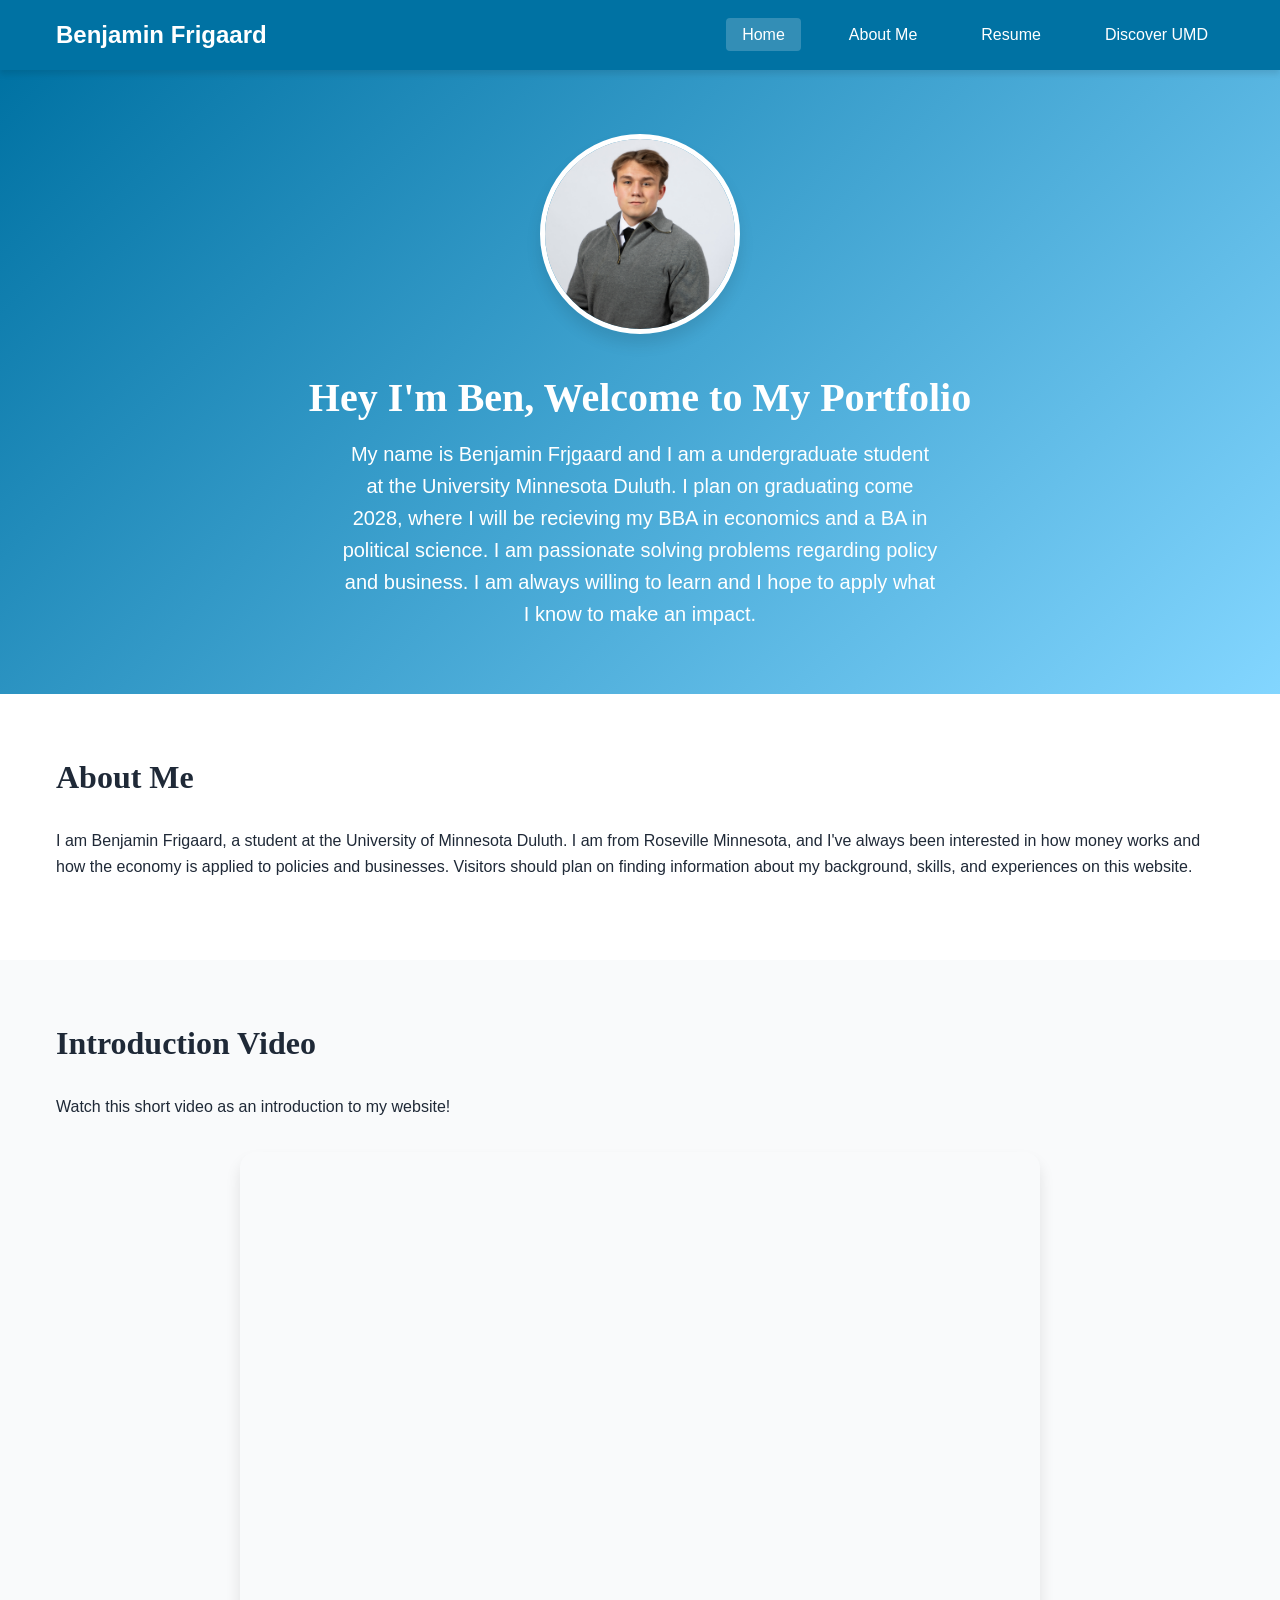
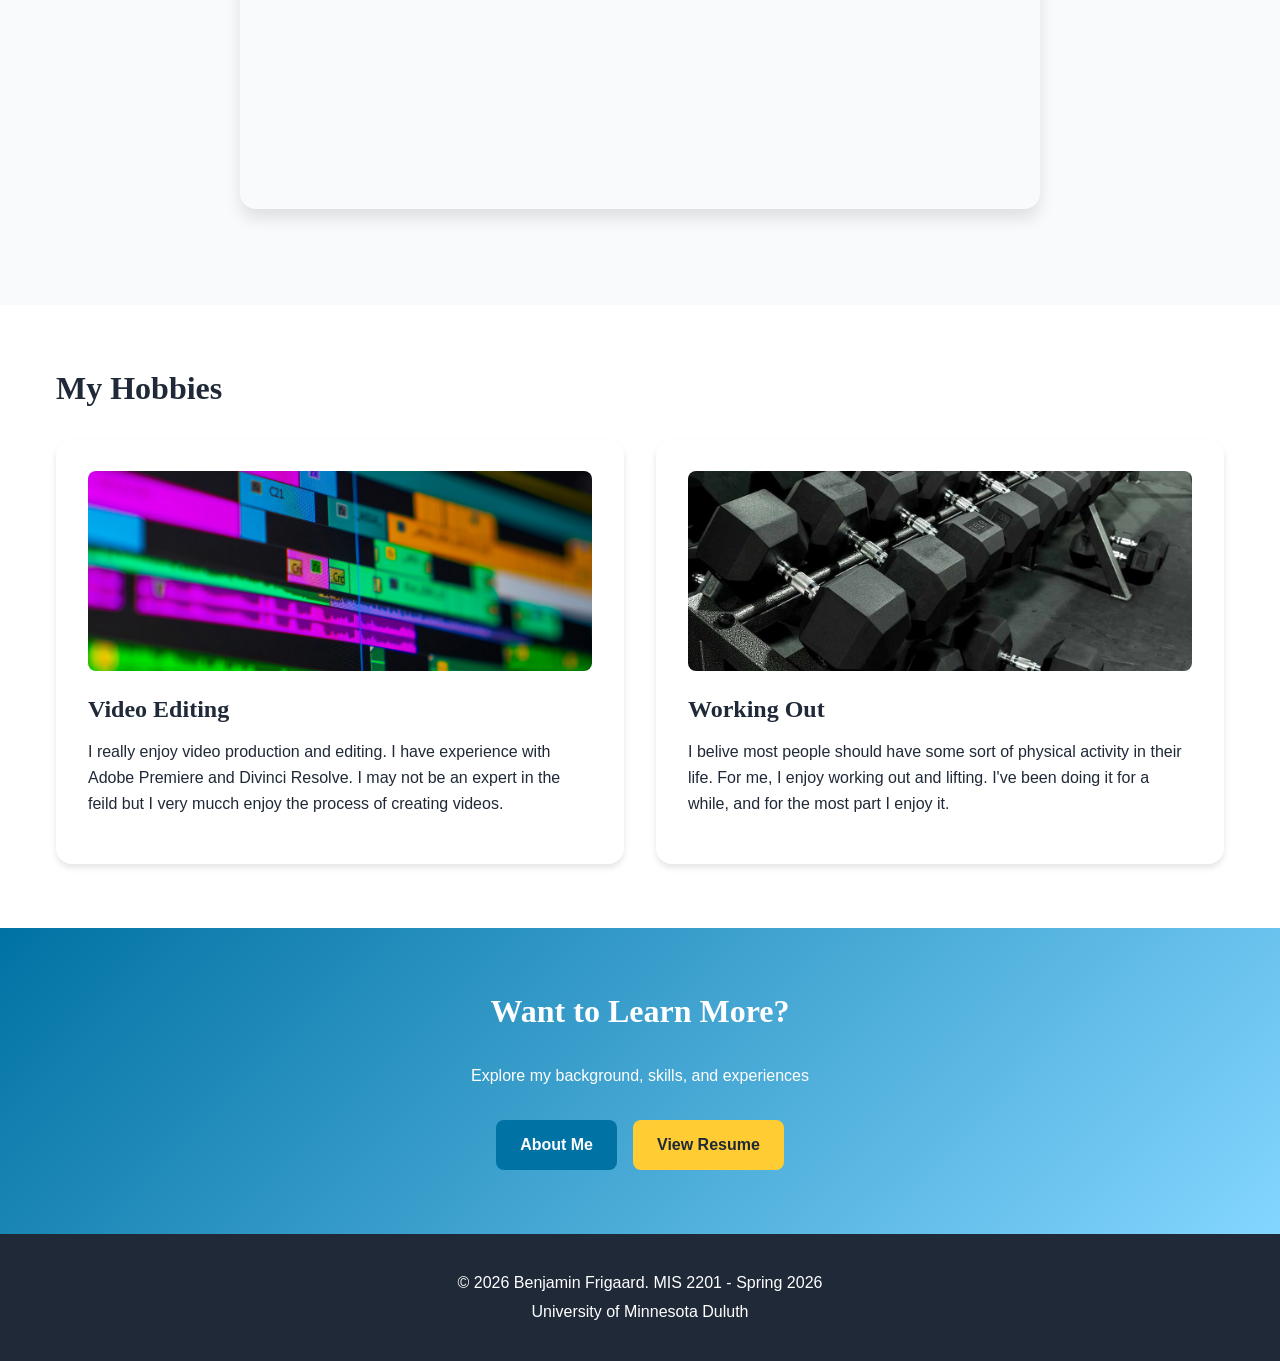
<file: index.html>
<!DOCTYPE html>
<!-- ==================================================================================
     MIS 2201 PHASE 1: PERSONAL WEBSITE - HOME PAGE
     ==================================================================================
     
     FILE: index.html (HOME PAGE)
     DUE: March 20, 2026, 11:00 AM
     POINTS: 6 pts (out of 22 pts for Required Pages Content)
     
     REQUIREMENTS FOR THIS PAGE:
     ✓ Professional headshot/picture of yourself
     ✓ Two hobby summaries with pictures  
     ✓ Short welcome video (introduce yourself)
     ✓ Professional introduction paragraph
     
     INSTRUCTIONS:
     1. Read ALL comments in this file - they explain everything!
     2. Replace ALL placeholder text marked with [BRACKETS]
     3. Replace ALL placeholder images in the images/ folder with YOUR images
     4. Replace placeholder video with YOUR welcome video
     5. Test in browser before submitting
     
     ================================================================================== -->

<html lang="en">
<!-- ==================================================================================
     HEAD SECTION
     ================================================================================== 
     The HEAD contains metadata about your page - info for browsers, not visible to users.
     ================================================================================== -->

<head>
    <!-- =============================================================================
         CHARACTER ENCODING & VIEWPORT
         Required for proper text display and mobile responsiveness
         ============================================================================= -->
    <meta charset="UTF-8">
    <meta name="viewport" content="width=device-width, initial-scale=1.0">

    <!-- =============================================================================
         SEO (Search Engine Optimization) META TAGS
         These help search engines understand your page
         ============================================================================= -->
    <meta name="description" content="[Benjamins]'s professional portfolio website - MIS 2201 student at UMD">
    <meta name="keywords" content="portfolio, web development, UMD, [Economics | Political Science], [your interests]">
    <meta name="author" content="[Benjamin Frjgaard]">

    <!-- =============================================================================
         PAGE TITLE
         This appears in browser tabs and search results
         
         ACTION REQUIRED: Replace [Benjamin] with your actual name
         ============================================================================= -->
    <title>Benjamin Frigaard- Home | Personal Online Resume</title>

    <!-- =============================================================================
         LINK TO CSS STYLESHEET
         External CSS keeps styling separate from HTML (best practice)
         ============================================================================= -->
    <link rel="stylesheet" href="css/style.css">
</head>

<!-- ==================================================================================
     BODY SECTION
     ================================================================================== 
     Everything visible on your webpage goes in the BODY
     ================================================================================== -->

<body>

    <!-- =============================================================================
         NAVIGATION BAR (6 pts worth of usability)
         =============================================================================
         The nav appears on EVERY page - must link to all 4 pages:
         - index.html (Home - this page)
         - about.html (About Me)
         - resume.html (Resume)
         - discover-umd.html (Discover UMD)
         
         The navigation has:
         - Desktop view: Horizontal menu
         - Mobile view: Hamburger menu (JavaScript in script.js handles this)
         ============================================================================= -->
    <nav class="navbar">
        <div class="container">
            <!-- Logo/Your Name (links to home) -->
            <div class="logo">
                <a href="index.html">
                    <!-- ACTION REQUIRED: Replace [YOUR NAME] with your actual name -->
                    Benjamin Frigaard
                </a>
            </div>

            <!-- Navigation Links -->
            <ul class="nav-menu">
                <li><a href="index.html" class="active">Home</a></li>
                <li><a href="about.html">About Me</a></li>
                <li><a href="resume.html">Resume</a></li>
                <li><a href="discover-umd.html">Discover UMD</a></li>
                <!-- OPTIONAL: If you do the extra credit game page, add link here -->
                <!-- <li><a href="game.html">Game</a></li> -->
            </ul>

            <!-- Hamburger Menu Icon (for mobile - handled by JavaScript) -->
            <div class="hamburger">
                <span></span>
                <span></span>
                <span></span>
            </div>
        </div>
    </nav>

    <!-- =============================================================================
         HERO SECTION WITH HEADSHOT
         =============================================================================
         REQUIRED (Part of 6 pts for Home Page):
         - Professional headshot/picture of yourself
         - Welcoming headline
         - Brief introduction
         
         FILE FORMAT NOTES:
         - Best formats: .jpg (photos), .png (if you want transparency)
         - Recommended size: 400x400px to 800x800px
         - Keep file size under 1MB (compress if needed)
         - Name your file clearly: "your-name-headshot.jpg"
         
         TO REPLACE THE PLACEHOLDER IMAGE:
         1. Take or select a professional photo of yourself
         2. Save it in the images/ folder  (e.g., "john-smith-headshot.jpg")
         3. Update the src below to match your filename
         4. Update the alt text with your actual name
         ============================================================================= -->
    <header class="hero">
        <div class="container">
            <div class="hero-content">
                <!-- HEADSHOT IMAGE - ACTION REQUIRED -->
                <img src="images/mhportrait-16.jpg" alt="Benjamin Frigaard professional photo" class="headshot">
                <!-- 
                    ^^^ REPLACE THIS ^^^
                    1. Change src="images/placeholder-headshot.png" to your image filename
                    2. Change alt="[YOUR NAME]..." to your actual name (important for accessibility)
                 -->

                <!-- WELCOME HEADING - ACTION REQUIRED -->
                <h1>Hey I'm Ben, Welcome to My Portfolio</h1>
                <!-- ^^^ CUSTOMIZE THIS - Make it your own! Examples:
                     "Hi, I'm [Your Name]"
                     "Welcome to [Your Name]'s Portfolio"
                     "Building the Future, One Line of Code at a Time"
                 -->

                <!-- INTRODUCTION PARAGRAPH - ACTION REQUIRED -->
                <p class="intro">
                    My name is Benjamin Frjgaard and I am a undergraduate student at the University Minnesota Duluth. 
                    I plan on graduating come 2028, where I will be recieving my BBA in economics and a BA in political science. 
                    I am passionate solving problems regarding policy and business. I am always willing to learn and I hope 
                    to apply what I know to make an impact. 

                    <!-- EXAMPLE (DELETE THIS and write your own):
                         Hi, I'm Sarah Johnson, a junior majoring in Management Information Systems at the University 
                         of Minnesota Duluth. I'm passionate about using technology to solve business problems and 
                         create innovative solutions. Welcome to my portfolio!
                     -->
                </p>
            </div>
        </div>
    </header>

    <!-- =============================================================================
         INTRODUCTION SECTION
         =============================================================================
         More detailed introduction - expands on your hero section
         Tell visitors more about yourself, your goals, and what they'll find on your site
         ============================================================================= -->
    <section class="introduction">
        <div class="container">
            <h2>About Me</h2>
            <!-- ACTION REQUIRED: Write 3-5 sentences expanding on your introduction -->
            <p>
                I am Benjamin Frigaard, a student at the University of Minnesota Duluth. I am from Roseville Minnesota, and I've always
                been interested in how money works and how the economy is applied to policies and businesses. Visitors should plan on 
                finding information about my background, skills, and experiences on this website.
            </p>
        </div>
    </section>

    <!-- =============================================================================
         WELCOME VIDEO SECTION
         =============================================================================
         REQUIRED (Part of 6 pts for Home Page):
         - Short welcome video where you introduce yourself
         - Recommended: 30-60 seconds long
         - Show your personality! Smile, be confident
         
         ============================================================================= 
         
         VIDEO EMBEDDING: YOU HAVE 3 OPTIONS
         Choose the option that works best for you:
         
         OPTION 1: YouTube (RECOMMENDED - EASIEST)
         ==========================================
         1. Upload your video to YouTube
         2. Click "Share" → "Embed"
         3. Copy the iframe code
         4. Replace the iframe below
         
         PROS: Easy, reliable, handles all devices automatically, free hosting
         CONS: Requires YouTube account, video is public
         
         FILE FORMATS for upload: YouTube accepts MP4, MOV, AVI, WMV
         
         
         OPTION 2: Vimeo (GREAT ALTERNATIVE)
         ====================================
         1. Upload to Vimeo (vimeo.com)
         2. Get embed code
         3. Replace iframe below
         
         PROS: Professional looking, good for portfolios, no ads
         CONS: Free tier has weekly upload limits
         
         
         OPTION 3: Self-Hosted HTML5 Video (ADVANCED)
         =============================================
         Host the video file yourself (on GitHub Pages, Netlify, etc.)
         
         PROS: Full control, no external platform needed
         CONS: Larger files slow down your site, browser compatibility issues
         
         FILE FORMATS: Use BOTH MP4 and WebM for maximum compatibility
         - MP4: Works in Chrome, Safari, Edge, Firefox
         - WebM: Smaller file size, works in modern browsers
         
         Recommended specs:
         - Resolution: 1920x1080 (1080p) or 1280x720 (720p)
         - Length: 30-60 seconds (keep under 2 minutes)
         - File size: Under 50MB (compress if needed)
         - Codec: H.264 for MP4
         
         COMPRESSION TOOLS:
         - HandBrake (free): handbrake.fr
         - Online: cloudconvert.com, freeconvert.com
         
         ============================================================================= -->
    <section class="welcome-video">
        <div class="container">
            <h2>Introduction Video</h2>
            <p>Watch this short video as an introduction to my website!</p>

            <div class="video-container">

                <!-- =====================================================================
                     SAMPLE VIDEO (Replace with YOUR video!)
                     =====================================================================
                     A sample video is included so you can see how it looks.
                     You MUST replace this with YOUR OWN welcome video before submitting.
                     
                     You have 3 options for your own video:
                     
                     OPTION 1: YOUTUBE (RECOMMENDED - EASIEST)
                     - Upload your video to YouTube
                     - Click "Share" > "Embed" > Copy the iframe code
                     - Replace the <video> tag below with your YouTube iframe
                     - Example:
                       <iframe width="560" height="315" 
                               src="https://www.youtube.com/embed/YOUR_VIDEO_ID" 
                               title="Welcome Video" frameborder="0"
                               allow="accelerometer; autoplay; clipboard-write; encrypted-media; gyroscope; picture-in-picture"
                               allowfullscreen>
                       </iframe>
                     
                     OPTION 2: VIMEO
                     - Upload to vimeo.com, get embed code
                     - Replace the <video> tag below with Vimeo iframe
                     
                     OPTION 3: SELF-HOSTED (current setup)
                     - Replace videos/sample-welcome.mp4 with YOUR video file
                     - Provide BOTH MP4 and WebM for best browser compatibility
                     ===================================================================== -->
                <iframe width="560" height="315" src="https://www.youtube.com/embed/rU9brGQp1rw?si=3J5DHKVvxI7_lLNe" title="YouTube video player" frameborder="0" allow="accelerometer; autoplay; clipboard-write; encrypted-media; gyroscope; picture-in-picture; web-share" referrerpolicy="strict-origin-when-cross-origin" allowfullscreen></iframe>
                <!-- ^^^ REPLACE THIS with YOUR welcome video (YouTube, Vimeo, or your own file) -->
            </div>
        </div>
    </section>

    <!-- =============================================================================
         HOBBIES SECTION
         =============================================================================
         REQUIRED (Part of 6 pts for Home Page):
         - TWO hobby summaries with pictures
         - Each hobby needs: name, image, brief description
         
         Later, on your ABOUT page, you'll expand these with detailed stories
         Here, just give a preview/summary
         
         IMAGE REQUIREMENTS:
         - 2 hobbies = 2 images minimum
         - FILE FORMATS: .jpg (best for photos), .png (if transparency needed)
         - SIZE: Around 800x600px or larger (will be resized by CSS)
         - KEEP FILE SIZE: Under 500KB each (compress if needed)
         
         FILE NAMING: Be descriptive!
         - Good: "sarah-photography-hobby.jpg", "john-hiking-mountains.jpg"
         - Bad: "IMG_1234.jpg", "photo.jpg"
         
         TO REPLACE PLACEHOLDERS:
         1. Choose 2 of YOUR hobbies/interests
         2. Find or take photos representing each hobby
         3. Save them in images/ folder
         4. Update src attributes below
         5. Write YOUR hobby names and descriptions
         ============================================================================= -->
    <section class="hobbies">
        <div class="container">
            <h2>My Hobbies</h2>
            <div class="hobby-grid">

                <!-- =================================================================
                     HOBBY #1 - ACTION REQUIRED: Replace with YOUR first hobby
                     ================================================================= -->
                <div class="hobby-card">
                    <!-- HOBBY IMAGE -->
                    <img src="images/VideoEditing.jpeg"
                        alt="[Describe your hobby - e.g., 'Editing Software']">
                    <!-- ^^^ REPLACE:
                         1. src= with your hobby image filename
                         2. alt= with description of what the image shows
                     -->

                    <!-- HOBBY NAME -->
                    <h3>Video Editing</h3>
                    <!-- ^^^ REPLACE with your hobby name. Examples:
                         "Photography", "Hiking", "Coding", "Cooking", "Gaming", etc.
                     -->

                    <!-- HOBBY SUMMARY (2-3 sentences) -->
                    <p>
                        I really enjoy video production and editing. I have experience with Adobe Premiere and Divinci Resolve.
                        I may not be an expert in the feild but I very mucch enjoy the process of creating videos. 

                        <!-- EXAMPLE (DELETE and write your own):
                             I've been passionate about photography for over 3 years, 
                             specializing in landscape and nature photography. I love 
                             capturing the beauty of Minnesota's wilderness areas.
                         -->
                    </p>
                </div>

                <!-- =================================================================
                     HOBBY #2 - ACTION REQUIRED: Replace with YOUR second hobby
                     ================================================================= -->
                <div class="hobby-card">
                    <img src="images/Dumbbells.jpg" alt="Dumbbells and equipment">

                    <h3>Working Out</h3>

                    <p>
                        I belive most people should have some sort of physical activity in their life. For me, 
                        I enjoy working out and lifting. I've been doing it for a while, and for the most part I enjoy it.
                    </p>
                </div>

            </div>
        </div>
    </section>

    <!-- =============================================================================
         CALL TO ACTION (CTA) SECTION
         =============================================================================
         Encourage visitors to explore more of your site
         This creates a good user experience and improves navigation
         ============================================================================= -->
    <section class="cta">
        <div class="container">
            <h2>Want to Learn More?</h2>
            <p>Explore my background, skills, and experiences</p>
            <div class="cta-buttons">
                <a href="about.html" class="btn btn-primary">About Me</a>
                <a href="resume.html" class="btn btn-secondary">View Resume</a>
            </div>
            <!-- OPTIONAL: Customize these buttons or add more -->
        </div>
    </section>

    <!-- =============================================================================
         FOOTER
         =============================================================================
         Appears on every page - contains copyright and attribution
         ============================================================================= -->
    <footer>
        <div class="container">
            <!-- ACTION REQUIRED: Replace [YOUR NAME] -->
            <p>&copy; 2026 Benjamin Frigaard. MIS 2201 - Spring 2026</p>
            <p>University of Minnesota Duluth</p>
            <!-- OPTIONAL: Add social media links, contact email, etc. -->
        </div>
    </footer>

    <!-- =============================================================================
         JAVASCRIPT
         =============================================================================
         Links to external JavaScript file for interactivity
         - Handles mobile menu toggle
         - Adds smooth scrolling
         - Creates fade-in animations
         ============================================================================= -->
    <script src="js/script.js"></script>
    <!-- The JavaScript is in an external file (js/script.js) - best practice! -->

</body>

</html>

<!-- ==================================================================================
     SUBMISSION CHECKLIST FOR index.html (Home Page)
     ==================================================================================
     
     Before submitting, verify YOU HAVE:
     ✓ Replaced [YOUR NAME] everywhere it appears
     ✓ Written a professional introduction paragraph
     ✓ Replaced headshot image with YOUR photo
     ✓ Added YOUR welcome video (YouTube, Vimeo, or self-hosted)
     ✓ Described YOUR two hobbies with images
     ✓ Replaced ALL placeholder images with YOUR images
     ✓ Updated all alt text for images
     ✓ Tested page in browser (looks good on desktop AND mobile)
     ✓ All links in navigation work
     ✓ Video plays correctly
     ✓ No "localhost" references (when you deploy)
     
     TESTING:
     1. Open index.html in your browser
     2. Click all navigation links (should work)
     3. Check that all images load
     4. Play the video
     5. Test on your phone (responsive design)
     
     GRADING: This page is worth 6 points out of 22 total for Required Pages
     
     ================================================================================== -->
</file>
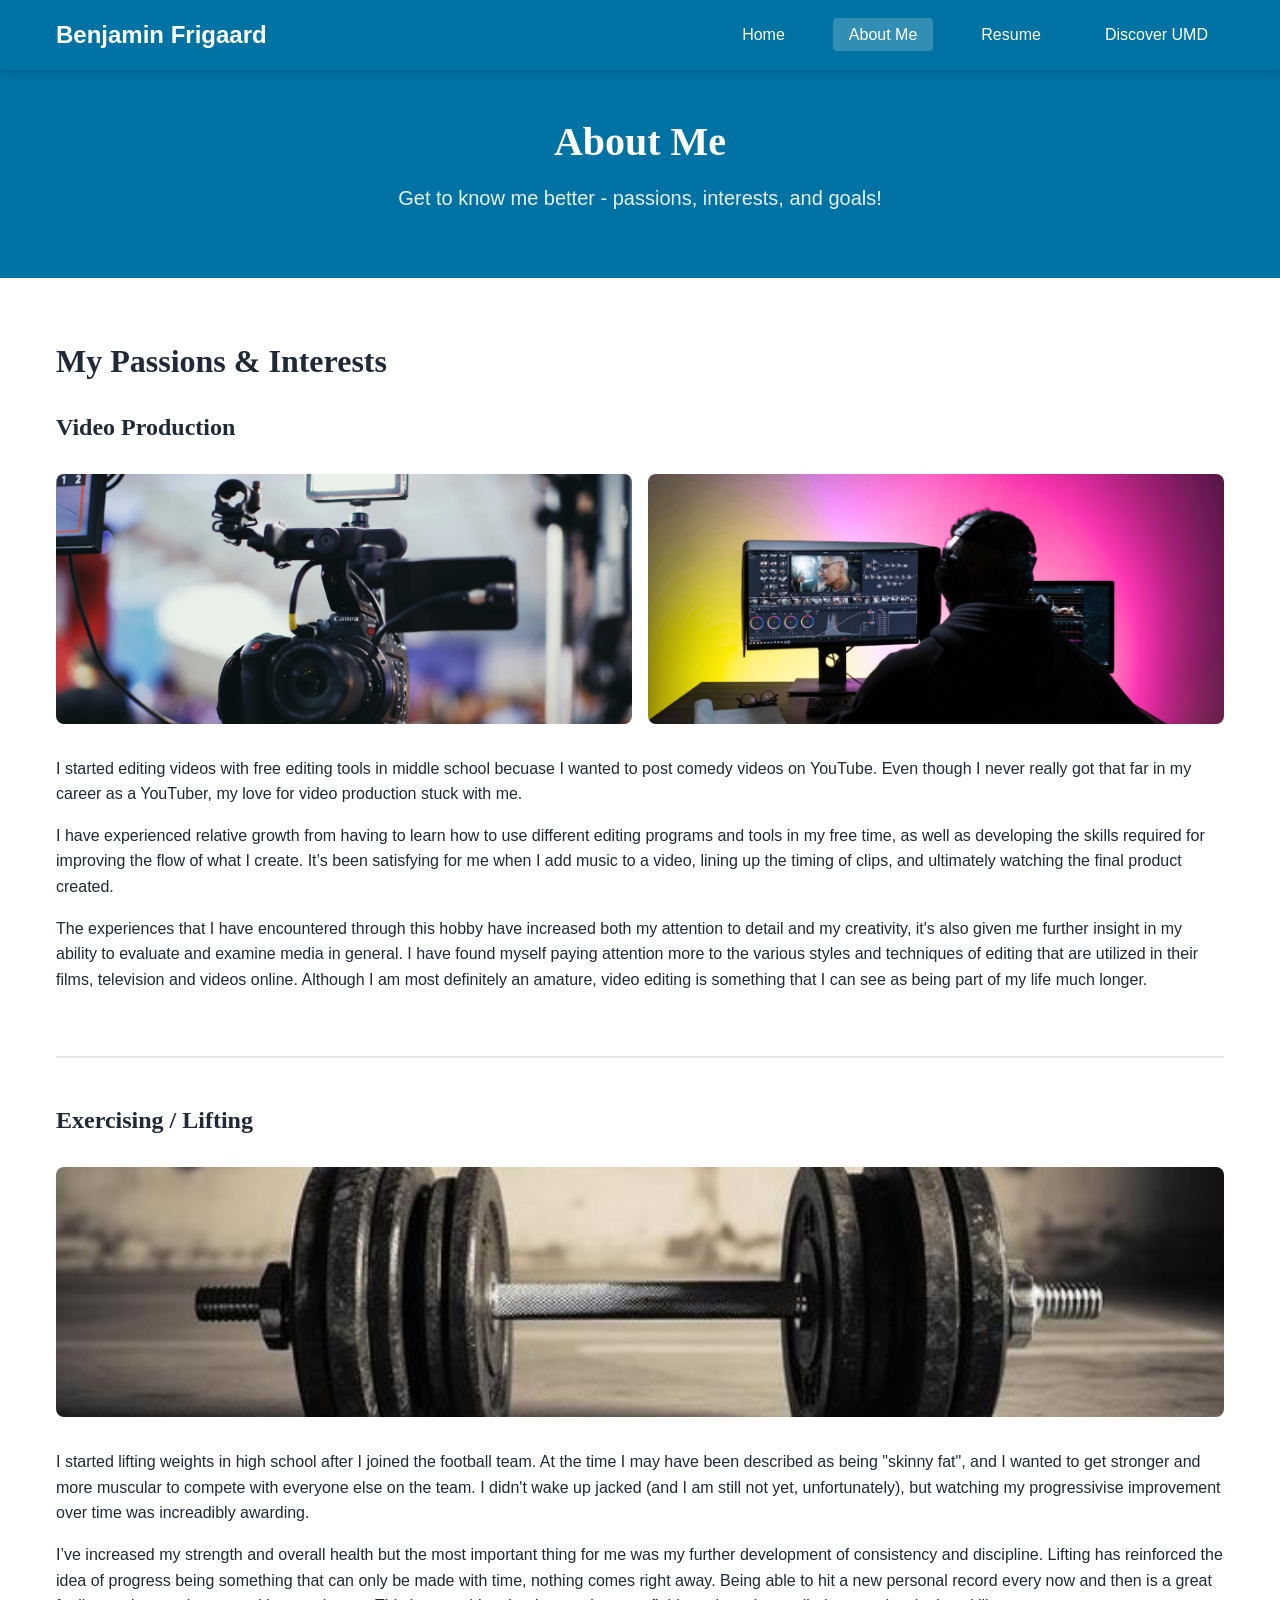
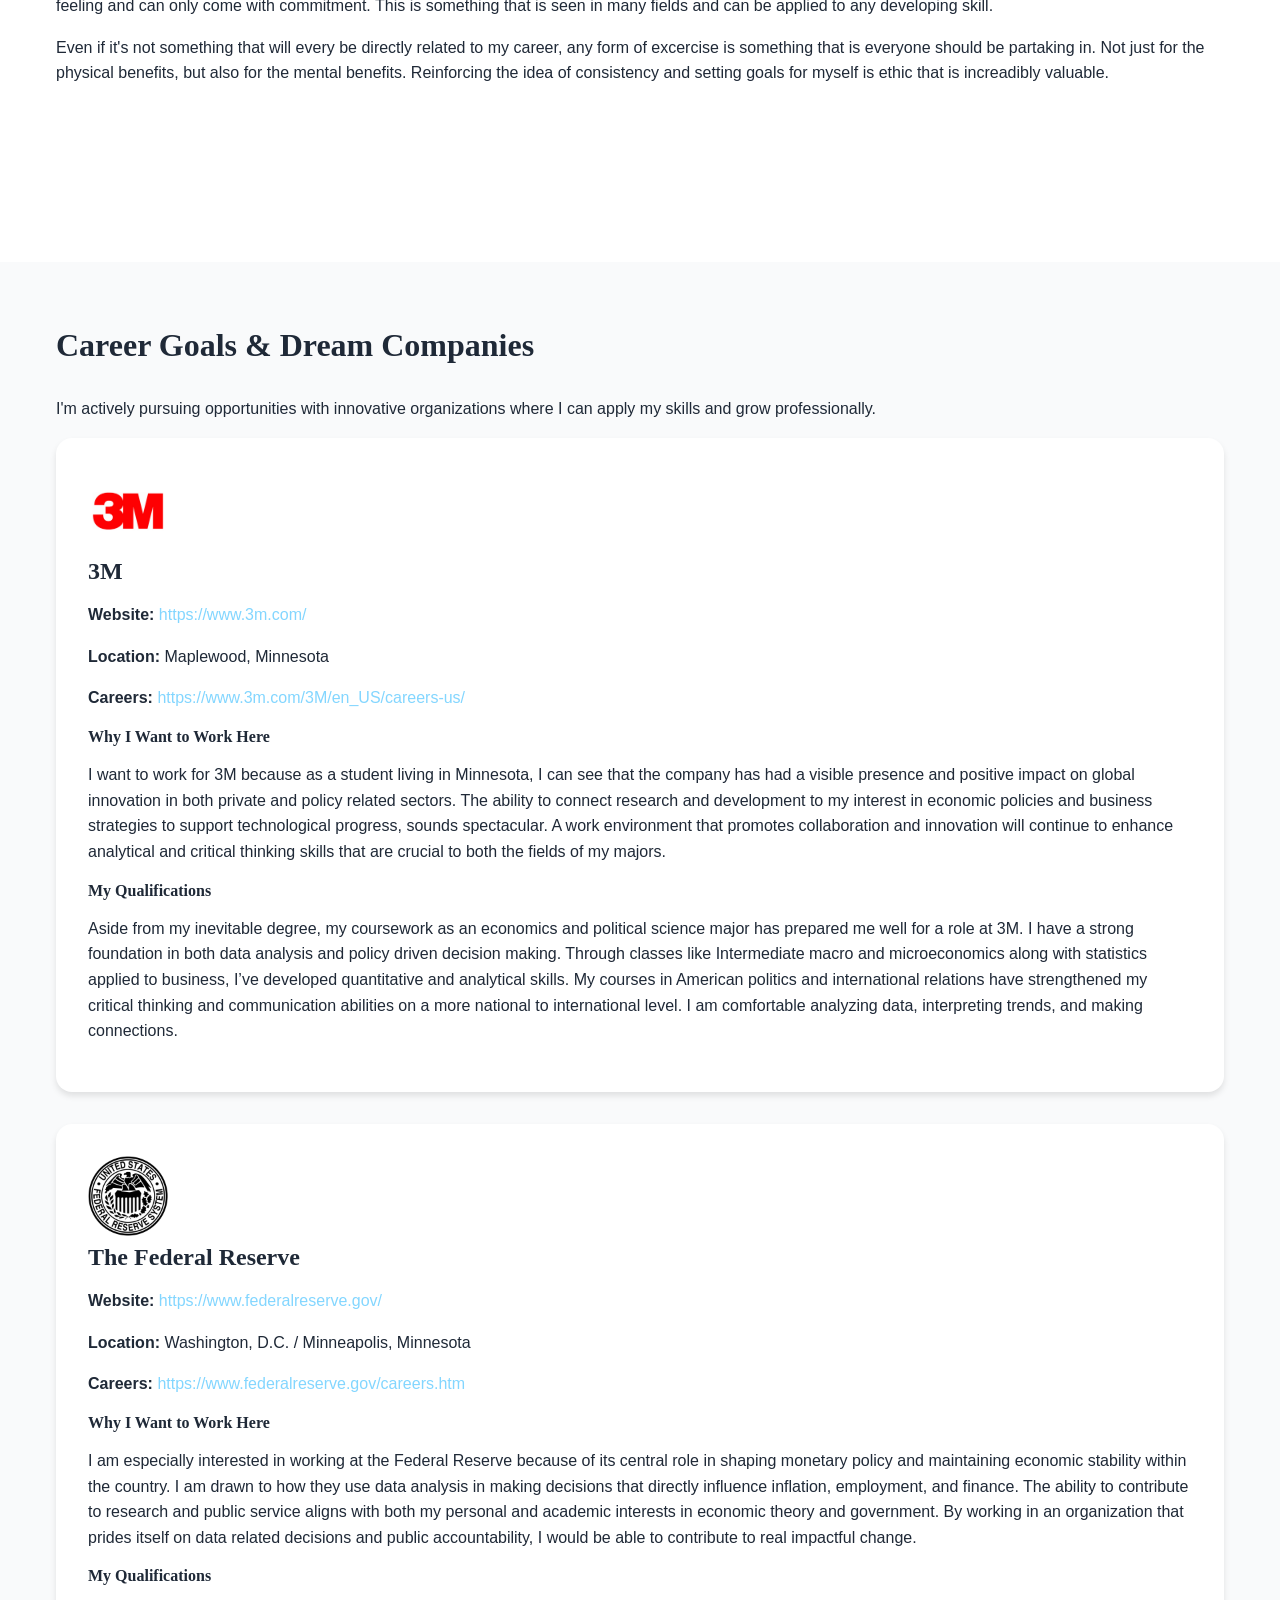
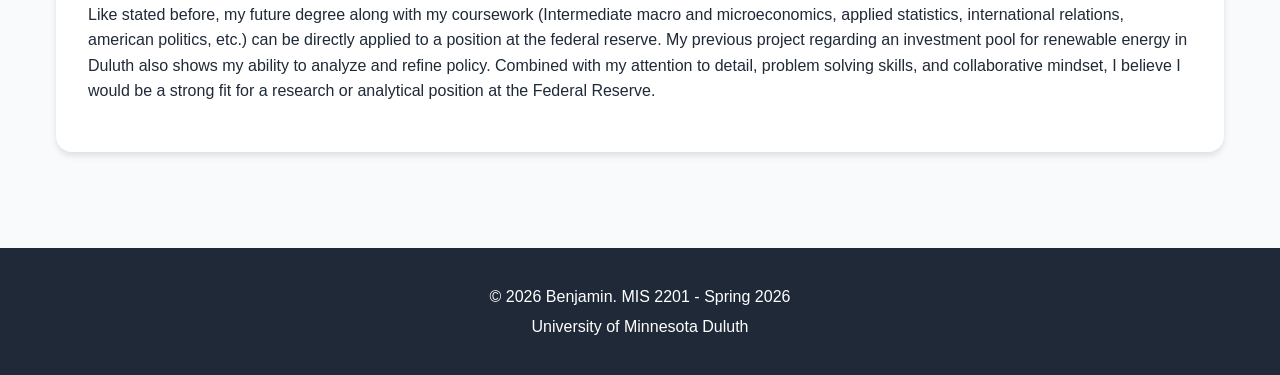
<file: about.html>
<!DOCTYPE html>
<!-- ==================================================================================
     MIS 2201 PHASE 1: PERSONAL WEBSITE - ABOUT ME PAGE
     ==================================================================================
     
     FILE: about.html (ABOUT ME PAGE)
     DUE: March 20, 2026, 11:00 AM
     POINTS: 6 pts (out of 22 pts for Required Pages Content)
     
     REQUIREMENTS FOR THIS PAGE:
     ✓ Detailed descriptions of your hobbies
     ✓ Minimum of 3 pictures of your interests  
     ✓ Personal stories related to your hobbies
     ✓ TWO companies you want to work for with:
       - Company contact information
       - Why you're interested in them
       - Your qualifications for the role
     
     INSTRUCTIONS:
     1. This page expands on the 2 hobbies you summarized on your Home page
     2. Add detailed stories and at least 3 total images
     3. Research 2 real companies you'd like to work for
     4. Explain WHY you want to work there and what makes YOU qualified
     
     ================================================================================== -->

<html lang="en">

<head>
    <meta charset="UTF-8">
    <meta name="viewport" content="width=device-width, initial-scale=1.0">
    <meta name="description" content="[YOUR NAME] - About Me, hobbies, interests, career goals">

    <!-- ACTION REQUIRED: Replace [YOUR NAME] -->
    <title>Benjamin Frigaard - About Me | Personal Portfolio</title>

    <link rel="stylesheet" href="css/style.css">
</head>

<body>

    <!-- =============================================================================
         NAVIGATION - SAME ON ALL PAGES
         ============================================================================= -->
    <nav class="navbar">
        <div class="container">
            <div class="logo">
                <a href="index.html">Benjamin Frigaard</a>
            </div>
            <ul class="nav-menu">
                <li><a href="index.html">Home</a></li>
                <li><a href="about.html" class="active">About Me</a></li>
                <li><a href="resume.html">Resume</a></li>
                <li><a href="discover-umd.html">Discover UMD</a></li>
            </ul>
            <div class="hamburger">
                <span></span>
                <span></span>
                <span></span>
            </div>
        </div>
    </nav>

    <!-- =============================================================================
         PAGE HEADER
         ============================================================================= -->
    <header class="page-header">
        <div class="container">
            <h1>About Me</h1>
            <p>Get to know me better - passions, interests, and goals!</p>
        </div>
    </header>

    <!-- =============================================================================
         DETAILED HOBBIES SECTION
         =============================================================================
         REQUIRED (Part of 6 pts for About Me Page):
         - Detailed descriptions of your hobbies (expand from Home page)
         - Minimum of 3 pictures of your interests
         - Personal stories related to your hobbies
         
         INSTRUCTIONS:
         - Take the 2 hobbies you mentioned on your Home page
         - Write detailed stories about each (3-5 paragraphs each)
         - Include at least 3 total images (can be 2 for one hobby, 1 for another, etc.)
         - Share personal experiences, what you've learned, future goals
         
         IMAGE REQUIREMENTS:
         - Total: Minimum 3 images across both hobbies
         - File formats: .jpg (photos), .png (transparency if needed)
         - Size: Around 800x600px or larger
         - File size: Under 500KB each
         
         STORY TIPS:
         - How did you get started with this hobby?
         - What do you love most about it?
         - Any achievements or memorable moments?
         - How has it shaped who you are?
         - Future goals related to this hobby?
         ============================================================================= -->
    <section class="hobbies-detailed">
        <div class="container">
            <h2>My Passions & Interests</h2>

            <!-- =================================================================
                 HOBBY #1 DETAILED - ACTION REQUIRED
                 ================================================================= -->
            <div class="hobby-detail">
                <!-- HOBBY NAME -->
                <h3>Video Production</h3>

                <!-- HOBBY IMAGES (Multiple images for one hobby is great!) -->
                <div class="hobby-images">
                    <!-- Image 1 for Hobby #1 -->
                    <img src="images/VideoEditing1.jpg" alt="Camera">
                    <!-- ^^^ REPLACE:
                         - src= with YOUR hobby image filename
                         - alt= with accurate description
                     -->

                    <!-- Image 2 for Hobby #1 (Optional but recommended) -->
                    <img src="images/VideoEditing2.jpg" alt="Editing Software">
                    <!-- ^^^ OPTIONAL: Delete this if you only have 1 image for this hobby
                         But remember: you need 3 total images across BOTH hobbies
                     -->
                </div>

                <!-- DETAILED STORY - ACTION REQUIRED -->
                <div class="hobby-story">
                    <p>
                        I started editing videos with free editing tools in middle school becuase I wanted to post comedy videos on YouTube.
                        Even though I never really got that far in my career as a YouTuber, my love for video production stuck with me.
                    </p>

                    <p>
                        I have experienced relative growth from having to learn how to use different editing programs and tools in my free time, 
                        as well as developing the skills required for improving the flow of what I create. 
                        It’s been satisfying for me when I add music to a video, lining up the timing of clips, and ultimately 
                        watching the final product created.
                    </p>

                    <p>
                        The experiences that I have encountered through this hobby have increased both my attention to detail and my creativity,
                         it's also given me further insight in my ability to evaluate and examine media in general.
                          I have found myself paying attention more to the various styles and techniques of editing that are 
                          utilized in their films, television and videos online. Although I am most definitely an amature, 
                          video editing is something that I can see as being part of my life much longer.
                    </p>

                 
                </div>
            </div>

            <!-- =================================================================
                 HOBBY #2 DETAILED - ACTION REQUIRED
                 ================================================================= -->
            <div class="hobby-detail">
                <h3>Exercising / Lifting</h3>

                <div class="hobby-images">
                    <!-- At minimum, you need 1 more image here to meet the "3 images total" requirement -->
                    <img src="images/Weights1.jpg" alt="Weights at the gym">
                    <!-- ^^^ REPLACE with YOUR hobby image -->

                    <!-- Optional: More images for this hobby -->
                    <!-- <img src="images/your-hobby2-image2.jpg" alt="Description"> -->
                </div>

                <div class="hobby-story">
                    <p>
                        I started lifting weights in high school after I joined the football team. At the time I may have been described as
                         being "skinny fat", and I wanted to get stronger and more muscular to compete with everyone else on the team. 
                         I didn't wake up jacked (and I am still not yet, unfortunately), but watching my progressivise improvement over time 
                         was increadibly awarding.
                    </p>

                    <p>
                        I’ve increased my strength and overall health but the most important thing for me was my further development 
                        of consistency and discipline. Lifting has reinforced the idea of progress being something that can only be made 
                        with time, nothing comes right away. Being able to hit a new personal record every now and then is a great feeling 
                        and can only come with commitment. This is something that is seen in many fields and can be applied to any developing 
                        skill.
                        
                    </p>

                    <p>
                        Even if it's not something that will every be directly related to my career, any form of excercise is something that is
                        everyone should be partaking in. Not just for the physical benefits, but also for the mental benefits. Reinforcing the idea of consistency
                        and setting goals for myself is ethic that is increadibly valuable.
                    </p>
                </div>
            </div>

        </div>
    </section>

    <!-- =============================================================================
         CAREER GOALS & TARGET COMPANIES
         =============================================================================
         REQUIRED (Part of 6 pts for About Me Page):
         - TWO companies you want to work for
         - For EACH company, include:
           ✓ Company name and logo
           ✓ Company contact information (website, location, email)
           ✓ Why you're interested in working there
           ✓ Your qualifications for a role at that company
         
         INSTRUCTIONS FOR COMPANY RESEARCH:
         1. Choose 2 REAL companies you'd genuinely like to work for
         2. Research each company thoroughly:
            - Visit their website, careers page
            - Understand their products/services
            - Read their mission statement and values
            - Look up recent news about the company
         3. Be specific about WHY you want to work there (not just "good company")
         4. Identify YOUR specific qualifications (skills, experience, education)
         
         COMPANY LOGO:
         - Download company logo from their website (usually in "Press" or "About" section)
         - File format: .png (usually has transparency) or .jpg
         - Save in images/ folder
         - Name clearly: "company-name-logo.png"
         
         CONTACT INFORMATION TO INCLUDE:
         - Company website URL
         - Headquarters location (city, state)
         - Careers page URL
         - LinkedIn page (optional but professional)
         ============================================================================= -->
    <section class="career-goals">
        <div class="container">
            <h2>Career Goals & Dream Companies</h2>
            <p>I'm actively pursuing opportunities with innovative organizations where I can apply my skills and grow
                professionally.</p>

            <div class="companies-grid">

                <!-- =================================================================
                     COMPANY #1 - ACTION REQUIRED
                     ================================================================= -->
                <div class="company-card">
                    <!-- COMPANY LOGO -->
                    <img src="images/3MLogo.jpg" alt="3M logo" class="company-logo">
                    <!-- ^^^ REPLACE:
                         1. Download company's actual logo
                         2. Save in images/ folder
                         3. Update src= and alt= above
                     -->

                    <!-- COMPANY NAME -->
                    <h3>3M</h3>
                    <!-- ^^^ REPLACE with actual company name
                         Examples: "Target Corporation", "Google", "3M", "Mayo Clinic", etc.
                     -->

                    <!-- COMPANY CONTACT INFORMATION -->
                    <div class="company-info">
                        <p><strong>Website:</strong> <a href="https://www.3m.com/"
                                target="_blank">https://www.3m.com/</a></p>
                        <!-- ^^^ REPLACE with actual website URL -->

                        <p><strong>Location:</strong> Maplewood, Minnesota</p>
                        <!-- ^^^ REPLACE with company headquarters location -->

                        <p><strong>Careers:</strong> <a href="https://www.3m.com/3M/en_US/careers-us/"
                                target="_blank">https://www.3m.com/3M/en_US/careers-us/</a></p>
                        <!-- ^^^ REPLACE with actual careers page URL -->
                    </div>

                    <!-- WHY YOU'RE INTERESTED - ACTION REQUIRED -->
                    <div class="why-interested">
                        <h4>Why I Want to Work Here</h4>
                        <p>
                           I want to work for 3M because as a student living in Minnesota, I can see that the company has 
                           had a visible presence and  positive impact on global innovation in both private and policy related sectors. 
                           The ability to connect research and development to my interest in economic policies and business strategies to 
                           support technological progress, sounds spectacular. A work environment that promotes collaboration and 
                           innovation will continue to enhance analytical and critical thinking skills that are crucial to both the fields of 
                           my majors.


                            <!-- EXAMPLE (DELETE and write your own):
                                 I'm drawn to Target's commitment to digital innovation and customer 
                                 experience. Their recent investments in AI-powered supply chain 
                                 management and mobile app development align perfectly with my interest 
                                 in using technology to solve business problems. I also appreciate their 
                                 strong Minneapolis roots and commitment to community development.
                             -->
                        </p>
                    </div>

                    <!-- YOUR QUALIFICATIONS - ACTION REQUIRED -->
                    <div class="qualifications">
                        <h4>My Qualifications</h4>
                        <p>
                            Aside from my inevitable degree, my coursework as an economics and political science major has prepared me well 
                            for a role at 3M. I have a strong foundation in both data analysis and policy driven decision making. 
                            Through classes like Intermediate macro and microeconomics along with statistics applied to business, 
                            I’ve developed quantitative and analytical skills. My courses in American politics and international 
                            relations have strengthened my critical thinking and communication abilities on a more national to international 
                            level. I am comfortable analyzing data, interpreting trends, and making connections.
                            

                            <!-- EXAMPLE (DELETE and write your own):
                                 As an MIS major, I'm developing strong skills in web development, 
                                 data analytics, and business process optimization. This website 
                                 showcases my front-end development abilities with HTML, CSS, and 
                                 JavaScript. I've also completed coursework in database management 
                                 and project management, which would be valuable in Target's IT 
                                 department. My previous retail experience has given me insight into 
                                 customer needs and operational challenges from a ground-level perspective.
                             -->
                        </p>
                    </div>
                </div>

                <!-- =================================================================
                     COMPANY #2 - ACTION REQUIRED
                     ================================================================= -->
                <div class="company-card">
                    <img src="images/Federal-Reserve-Seal.png" alt="Federal Reserve logo" class="company-logo">

                    <h3>The Federal Reserve</h3>

                    <div class="company-info">
                        <p><strong>Website:</strong> <a href="https://www.federalreserve.gov/"
                                target="_blank">https://www.federalreserve.gov/</a></p>
                        <p><strong>Location:</strong> Washington, D.C. / Minneapolis, Minnesota</p>
                        <p><strong>Careers:</strong> <a href="https://www.federalreserve.gov/careers.htm"
                                target="_blank">https://www.federalreserve.gov/careers.htm</a></p>
                    </div>

                    <div class="why-interested">
                        <h4>Why I Want to Work Here</h4>
                        <p>
                            I am especially interested in working at the Federal Reserve because of its central role in 
                            shaping monetary policy and maintaining economic stability within the country. 
                            I am drawn to how they use data analysis in making decisions that directly influence inflation, employment, 
                            and finance. The ability to contribute to research and public service aligns with both my personal and academic 
                            interests in economic theory and government. By working in an organization that prides itself on data 
                            related decisions and public accountability, I would be able to contribute to real impactful change.
                        </p>
                    </div>

                    <div class="qualifications">
                        <h4>My Qualifications</h4>
                        <p>
                            Like stated before, my future degree along with my coursework (Intermediate macro and microeconomics, 
                            applied statistics, international relations, american politics, etc.) can be directly applied to a 
                            position at the federal reserve. My previous project regarding an investment pool for renewable energy 
                            in Duluth also shows my ability to analyze and refine policy. Combined with my attention to detail, 
                            problem solving skills, and collaborative mindset, I believe I would be a strong fit for a research or 
                            analytical position at the Federal Reserve.
                        </p>
                    </div>
                </div>

            </div>
        </div>
    </section>


    <!-- =============================================================================
         FOOTER - SAME ON ALL PAGES
         ============================================================================= -->
    <footer>
        <div class="container">
            <p>&copy; 2026 Benjamin. MIS 2201 - Spring 2026</p>
            <p>University of Minnesota Duluth</p>
        </div>
    </footer>

    <script src="js/script.js"></script>

</body>

</html>

<!-- ==================================================================================
     SUBMISSION CHECKLIST FOR about.html (About Me Page)
     ==================================================================================
     
     Before submitting, verify YOU HAVE:
     ✓ Written detailed stories about your 2 hobbies (3-5 paragraphs each)
     ✓ Included minimum 3 total images of your interests
     ✓ Researched 2 REAL companies you want to work for
     ✓ Included company logos for both companies
     ✓ Provided contact information for both companies (website, location, careers page)
     ✓ Written specific reasons WHY you want to work at each company
     ✓ Explained YOUR qualifications for each company
     ✓ Replaced ALL placeholder text with your content
     ✓ Replaced ALL placeholder images with your images
     ✓ Tested page in browser (looks good on desktop AND mobile)
     ✓ All navigation links work
     
     GRADING: This page is worth 6 points out of 22 total for Required Pages
     
     COMMON MISTAKES TO AVOID:
     ✗ Generic "I want to work here because it's a great company"
     ✗ No company logos
     ✗ Missing contact information
     ✗ Less than 3 images total
     ✗ Short, surface-level hobby descriptions
     ✗ Not explaining YOUR specific qualifications
     
     ================================================================================== -->
</file>
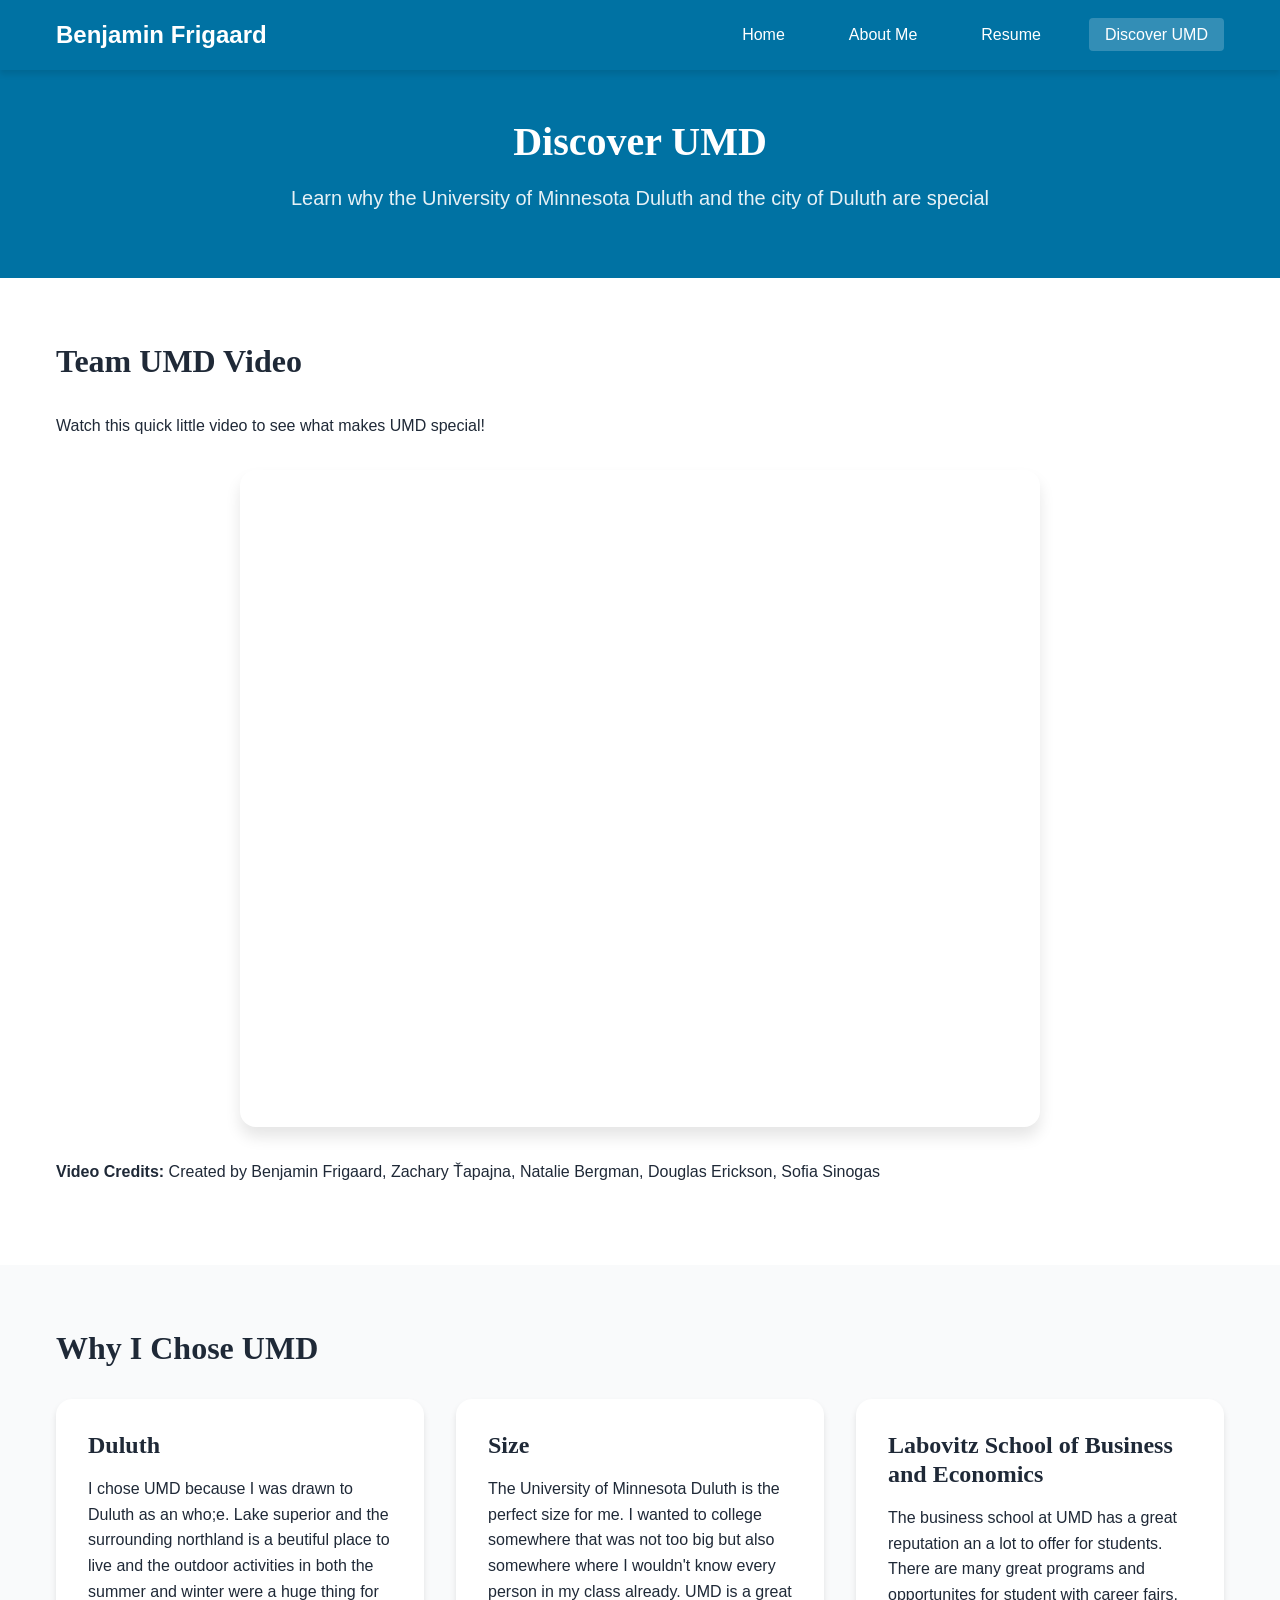
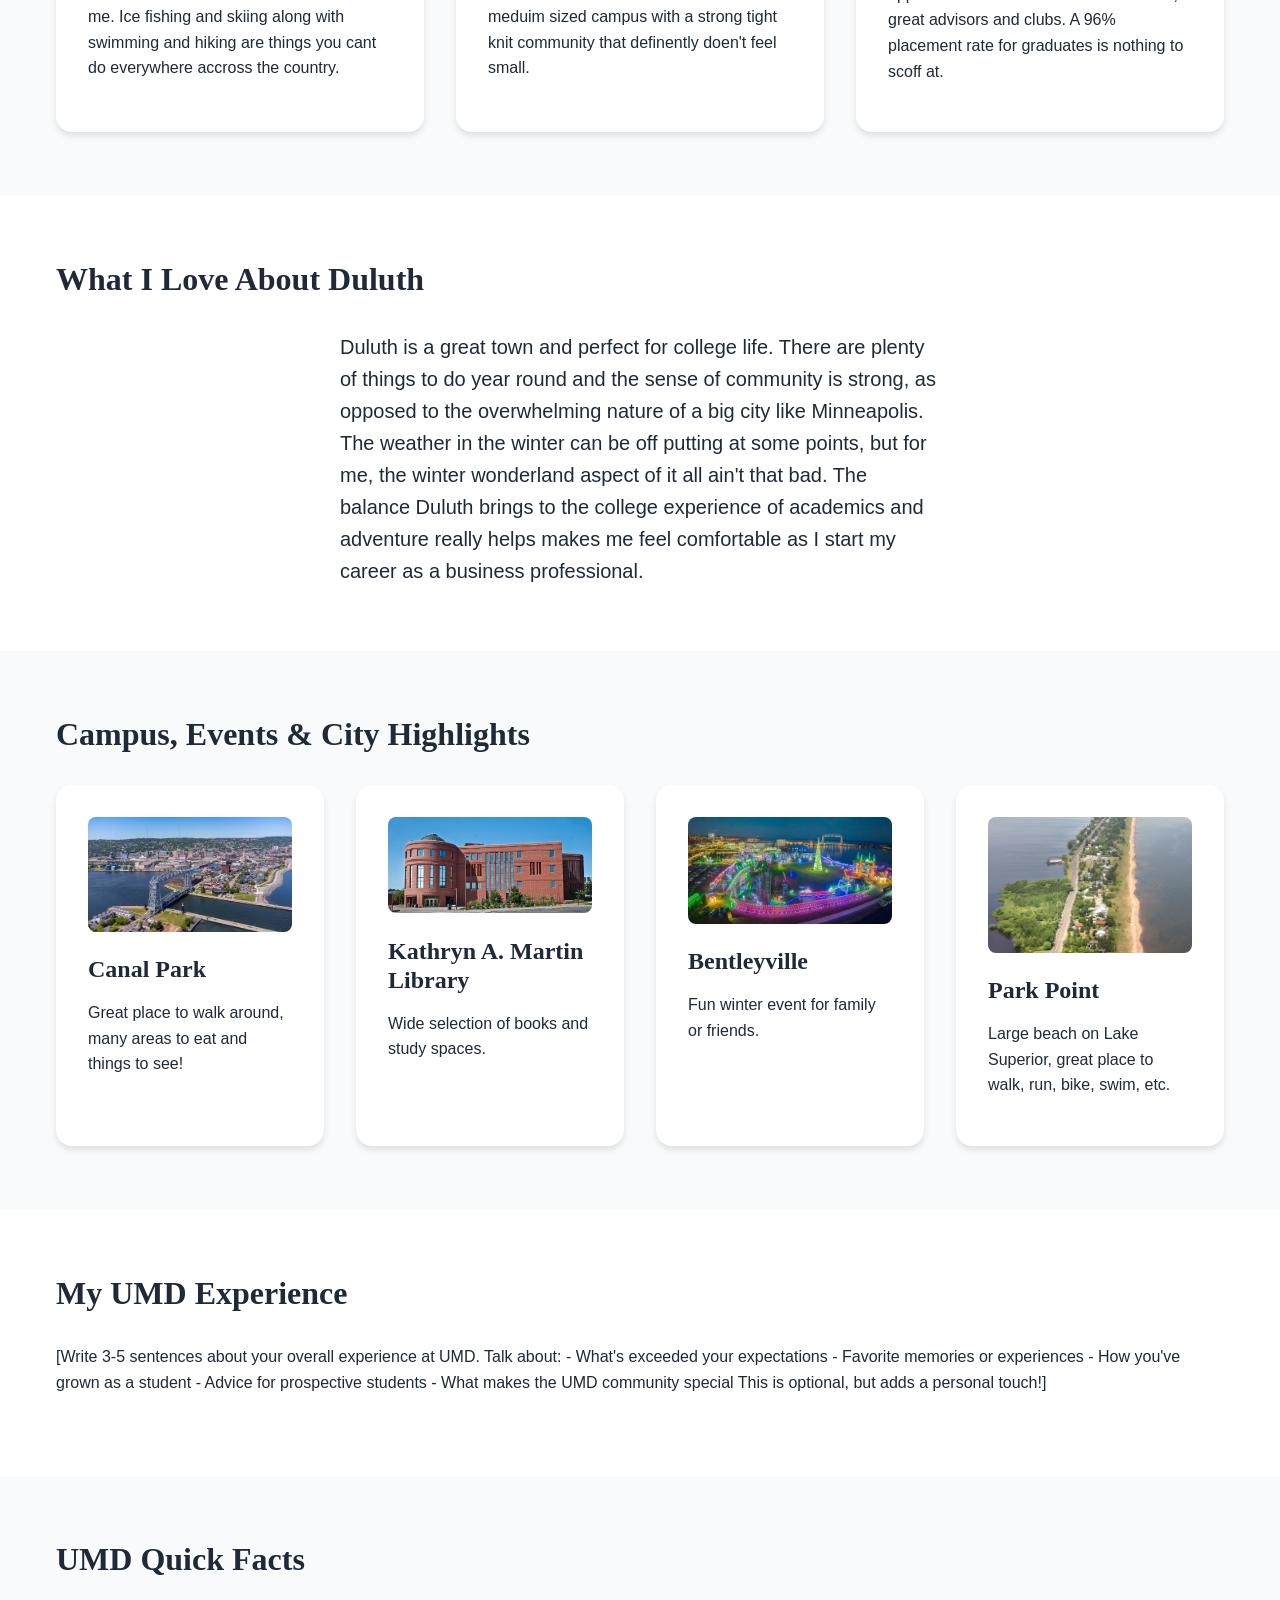
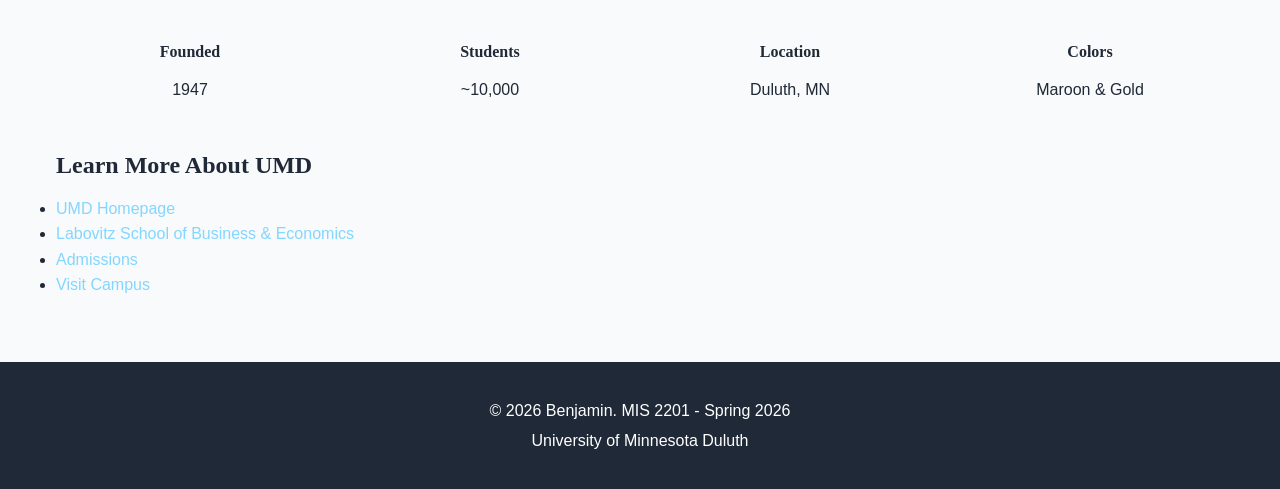
<file: discover-umd.html>
<!DOCTYPE html>
<!-- ==================================================================================
     MIS 2201 PHASE 1: PERSONAL WEBSITE - DISCOVER UMD PAGE
     ==================================================================================
     
     FILE: discover-umd.html (DISCOVER UMD PAGE)
     DUE: March 20, 2026, 11:00 AM
     POINTS: 5 pts (out of 22 pts for Required Pages Content) + 8 pts for Team Video
     TOTAL IMPACT: 13 pts (5 for page content + 8 for team video!)
     
     REQUIREMENTS FOR THIS PAGE:
     ✓ Why you chose UMD
     ✓ What you like about Duluth
     ✓ Campus highlights and experiences
     ✓ Pictures of campus/Duluth area  
     * EMBEDDED TEAM UMD VIDEO (30+ seconds) -- CRITICAL! Worth 8 pts!
    
     IMPORTANT: TEAM VIDEO
     This page includes your TEAM's 30+ second UMD marketing video.
     - Worth 8 points (largest single component!)
     - Created by your 5-person team
     - ALL team members use the SAME video
     - Must be embedded on this page
     
     ================================================================================== -->

<html lang="en">

<head>
    <meta charset="UTF-8">
    <meta name="viewport" content="width=device-width, initial-scale=1.0">
    <meta name="description" content="Discover UMD - Benjamin Frigaard's experience at University of Minnesota Duluth">

    <title>Benjamin Frigaard - Discover UMD | Personal Portfolio</title>

    <link rel="stylesheet" href="css/style.css">
</head>

<body>

    <!-- NAVIGATION - SAME ON ALL PAGES -->
    <nav class="navbar">
        <div class="container">
            <div class="logo">
                <a href="index.html">Benjamin Frigaard</a>
            </div>
            <ul class="nav-menu">
                <li><a href="index.html">Home</a></li>
                <li><a href="about.html">About Me</a></li>
                <li><a href="resume.html">Resume</a></li>
                <li><a href="discover-umd.html" class="active">Discover UMD</a></li>
            </ul>
            <div class="hamburger">
                <span></span>
                <span></span>
                <span></span>
            </div>
        </div>
    </nav>

    <!-- PAGE HEADER -->
    <header class="page-header">
        <div class="container">
            <h1>Discover UMD</h1>
            <p>Learn why the University of Minnesota Duluth and the city of Duluth are special</p>
        </div>
    </header>

    <!-- =============================================================================
         TEAM UMD MARKETING VIDEO
         =============================================================================
         CRITICAL REQUIREMENT - Worth 8 POINTS! (Largest single component)
         
         TEAM VIDEO REQUIREMENTS:
         ✓ At least 30 seconds in length
         ✓ Created by your 5-person TEAM (same team as Phase 2)
         ✓ Promoted UMD - highlights campus life, academics, student activities, or Duluth
         ✓ ALL team members embed the SAME video on their individual websites
         ✓ Must be embedded on this page (not just linked)
         
         VIDEO CONTENT IDEAS:
         - Campus tour showing iconic buildings and locations
         - Student testimonials about why they love UMD
         - Duluth attractions and scenery
         - Academic programs and opportunities
         - Student life and activities
         - Mix of the above!
         
         PRODUCTION TIPS:
         - Use smartphone camera (quality is fine!)
         - Good lighting (daytime outdoor shots work best)
         - Stable footage (use tripod or steady hands)
         - Clear audio (limit background noise)
         - Simple editing (free tools: iMovie, Windows Video Editor, CapCut)
         - Keep it positive and energetic!
         
         ============================================================================= 
         
         VIDEO EMBEDDING: YOU HAVE 3 OPTIONS
         Choose what works best for your team:
         
         ═══════════════════════════════════════════════════════════════════════════
         OPTION 1: YOUTUBE (MOST RECOMMENDED)
         ═══════════════════════════════════════════════════════════════════════════
         
         PROS:
         ✓ Easiest and most reliable
         ✓ Free, unlimited hosting
         ✓ Works on all devices automatically
         ✓ One team member uploads, everyone uses same link
         ✓ Can be unlisted (only people with link can see it)
         
         CONS:
         ✗ Requires one team member to have/create YouTube account
         ✗ Video is hosted on YouTube platform
         
         FILE FORMATS YouTube accepts:
         - MP4 (most common, highly recommended)
         - MOV (iPhone default)
         - AVI (Windows)
         - WMV (Windows)
         - Many others
         
         UPLOAD STEPS:
         1. Have ONE team member upload video to YouTube
         2. Set visibility to "Unlisted" (recommended) or "Public"
         3. Click "Share" → "Embed" → Copy iframe code
         4. Share the embed code with all team members
         5. Everyone pastes the SAME embed code on their discover-umd.html page
         
         RECOMMENDED VIDEO SETTINGS for upload:
         - Resolution: 1920x1080 (1080p) or 1280x720 (720p)
         - Frame rate: 30fps or 60fps
         - Format: MP4 (H.264 codec)
         - Length: 30 seconds or longer
         - File size: YouTube handles up to 128GB, but yours will be small (under 100MB)
         
         
         ═══════════════════════════════════════════════════════════════════════════
         OPTION 2: VIMEO (PROFESSIONAL ALTERNATIVE)
         ═══════════════════════════════════════════════════════════════════════════
         
         PROS:
         ✓ More professional appearance
         ✓ No ads
         ✓ Cleaner embed player
         ✓ Privacy options (password protect if desired)
         
         CONS:
         ✗ Free tier has weekly upload limits (500MB/week, 5GB total)
         ✗ Slightly more complex than YouTube
         
         FILE FORMATS Vimeo accepts:
         - MP4 (recommended)
         - MOV
         - AVI
         - WMV
         - Many others
         
         UPLOAD STEPS:
         1. Create free Vimeo account
         2. Upload 30+ second video
         3. Get embed code from video page
         4. Share with teammates
         
         
         ═══════════════════════════════════════════════════════════════════════════
         OPTION 3: SELF-HOSTED HTML5 VIDEO (ADVANCED)
         ═══════════════════════════════════════════════════════════════════════════
         
         PROS:
         ✓ Complete control over video
         ✓ No external platform needed
         ✓ Works with GitHub Pages, Netlify, Vercel
         
         CONS:
         ✗ Larger files slow down your website
         ✗ Need to host video file (adds to repository size)
         ✗ Browser compatibility requires multiple formats
         ✗ Each team member needs to host their own copy
         
         RECOMMENDED ONLY IF:
         - Your team is comfortable with file hosting
         - You're using GitHub Pages/Netlify/Vercel
         - File size is under 25MB
         
         FILE FORMATS for HTML5 video:
         - MP4 (H.264 codec) - REQUIRED for Safari and most browsers
         - WebM (VP9 codec) - OPTIONAL but recommended (smaller files, modern browsers)
         
         RECOMMENDED SPECS:
         - Length: 30 seconds or longer
         - Resolution: 1920x1080 (1080p) or 1280x720 (720p)
         - Frame rate: 30fps
         - Bitrate: 5-8 Mbps for 1080p, 2.5-4 Mbps for 720p
         - Codec: H.264 for MP4
         - Target size: Under 25MB if possible
         
         COMPRESSION/CONVERSION TOOLS:
         - HandBrake (free, desktop): handbrake.fr
           - Open video → Format: MP4 → Preset: "Fast 1080p30" → Start
         - FFmpeg (command line, free)
         - Online: CloudConvert.com, FreeConvert.com
         
         CREATING WebM from MP4 (optional but good for file size):
         - HandBrake: Format: WebM → Preset: "Gmail Medium 5 Minutes 720p30"
         - Online converters
         
         HOSTING OPTIONS:
         - GitHub Pages: Works fine, just adds to repo size
         - Netlify/Vercel: Excellent for larger files
         - DO NOT use Dropbox/Google Drive direct links (not reliable)
         
         ============================================================================= -->
    <section class="team-video">
        <div class="container">
            <h2>Team UMD Video</h2>
            <p>Watch this quick little video to see what makes UMD special!</p>

            <div class="video-container">

                <!-- =====================================================================
                     SAMPLE VIDEO (Replace with YOUR TEAM'S video!)
                     =====================================================================
                     A sample video is included so you can see how it looks.
                     You MUST replace this with YOUR TEAM'S 30+ second UMD video.
                     ALL 5 team members should use the SAME video!
                     
                     You have 3 options for your team video:
                     
                     OPTION 1: YOUTUBE (RECOMMENDED - EASIEST)
                     - ONE team member uploads your 30+ second video to YouTube
                     - Click "Share" > "Embed" > Copy the iframe code
                     - Share embed code with all team members
                     - Replace the <video> tag below with your YouTube iframe
                     - Example:
                       <iframe width="560" height="315" 
                               src="https://www.youtube.com/embed/YOUR_TEAM_VIDEO_ID" 
                               title="Team UMD Marketing Video" frameborder="0"
                               allow="accelerometer; autoplay; clipboard-write; encrypted-media; gyroscope; picture-in-picture; web-share"
                               allowfullscreen>
                       </iframe>
                     
                     OPTION 2: VIMEO
                     - Upload to vimeo.com, get embed code
                     - Replace the <video> tag below with Vimeo iframe
                     
                     OPTION 3: SELF-HOSTED (current setup)
                     - Replace videos/sample-campus.mp4 with YOUR team's video file
                     - Each team member needs their own copy of the file
                     - Provide BOTH MP4 and WebM for best browser compatibility
                     ===================================================================== -->
                <iframe width="560" height="315" src="https://www.youtube.com/embed/7DSGda8wvRs?si=KMr1ZFql0ZOwEtwQ" title="YouTube video player" frameborder="0" allow="accelerometer; autoplay; clipboard-write; encrypted-media; gyroscope; picture-in-picture; web-share" referrerpolicy="strict-origin-when-cross-origin" allowfullscreen></iframe>
                <!-- ^^^ REPLACE THIS with YOUR TEAM'S 30+ second UMD video -->

                <!-- =====================================================================
                     AUDIO EMBEDDING BONUS EXAMPLES
                     =====================================================================
                     Not required for this project, but here's how to embed audio
                     if you wanted to add music, podcast, or audio narration
                     ===================================================================== -->
                <!--
                AUDIO OPTION 1: HTML5 AUDIO ELEMENT
                <audio controls>
                    <source src="audio/background-music.mp3" type="audio/mpeg">
                    <source src="audio/background-music.ogg" type="audio/ogg">
                    Your browser does not support the audio element.
                </audio>
                
                AUDIO FILE FORMATS:
                - MP3: Most compatible, works in all browsers (recommended)
                - OGG: Smaller file size, works in modern browsers
                - WAV: Uncompressed, large files (avoid for web)
                
                AUDIO ATTRIBUTES:
                - controls: Shows play/pause/volume controls
                - autoplay: Starts playing automatically (annoying, don't use)
                - loop: Repeats when finished
                - muted: Starts muted (use with autoplay)
                
                AUDIO OPTION 2: SoundCloud EMBED
                <iframe width="100%" height="166" scrolling="no" frameborder="no"
                        src="https://w.soundcloud.com/player/?url=YOUR_TRACK_URL">
                </iframe>
                
                AUDIO OPTION 3: Spotify EMBED
                <iframe src="https://open.spotify.com/embed/track/TRACK_ID" 
                        width="300" height="80" frameborder="0" allowtransparency="true">
                </iframe>
                -->

            </div>

            <!-- OPTIONAL: Video Credits/Description -->
            <div class="video-credits">
                <p><strong>Video Credits:</strong> Created by Benjamin Frigaard, Zachary Ťapajna, Natalie Bergman, Douglas Erickson, Sofia Sinogas</p>
                <!-- List all your team members! -->
            </div>
        </div>
    </section>

    <!-- =============================================================================
         WHY I CHOSE UMD
         =============================================================================
         REQUIRED (Part of 5 pts for Discover UMD Page):
         - Explain why you chose to attend UMD
         - Be personal and genuine
         - 3-5 specific reasons
         
         IDEAS TO DISCUSS:
         - Academic programs (LSBE, specific major)
         - Location (Duluth, Lake Superior, outdoor activities)
         - Campus size (smaller, closer community)
         - Affordability/value
         - Distance from home (far enough/close enough)
         - Campus culture and environment
         - Specific opportunities (study abroad, internships, research)
          - Faculty and class sizes
         ============================================================================= -->
    <section class="why-umd">
        <div class="container">
            <h2>Why I Chose UMD</h2>

            <div class="reasons-grid">
                <!-- REASON #1 - ACTION REQUIRED -->
                <div class="reason-card">
                    <h3>Duluth</h3>
                    <!-- ^^^ Replace with your first reason
                         Examples: "Outstanding MIS Program", "Beautiful Campus Location", 
                                   "Tight-Knit Community", "Outdoor Recreation Opportunities"
                     -->
                    <p>
                        I chose UMD because I was drawn to Duluth as an who;e. Lake superior and the surrounding northland
                        is a beutiful place to live and the outdoor activities in both the summer and winter were a huge thing for me.
                        Ice fishing and skiing along with swimming and hiking are things you cant do everywhere accross the country.
                    </p>
                </div>

                <!-- REASON #2 - ACTION REQUIRED -->
                <div class="reason-card">
                    <h3>Size</h3>
                    <p>
                        The University of Minnesota Duluth is the perfect size for me. I wanted to college somewhere that was not too big 
                        but also somewhere where I wouldn't know every person in my class already. UMD is a great meduim sized campus with a strong tight knit community
                        that definently doen't feel small.
                    </p>
                </div>

                <!-- REASON #3 - ACTION REQUIRED -->
                <div class="reason-card">
                    <h3>Labovitz School of Business and Economics</h3>
                    <p>
                        The business school at UMD has a great reputation an a lot to offer for students.
                        There are many great programs and opportunites for student with career fairs, great advisors and clubs. A 96% placement rate for
                        graduates is nothing to scoff at. 
                    </p>
                </div>

                
            </div>
        </div>
    </section>

    <!-- =============================================================================
         WHAT I LOVE ABOUT DULUTH
         =============================================================================
         REQUIRED (Part of 5 pts for Discover UMD Page):
         - Share what you enjoy about the city of Duluth
         - Highlight local attractions, culture, outdoor activities
         - Make it appealing to prospective students!
         
         DULUTH HIGHLIGHTS TO POTENTIALLY MENTION:
         - Lake Superior and waterfront
         - Aerial Lift Bridge (iconic)
         - Canal Park area
         - Hiking trails (Hawk Ridge, Hartley Nature Center, Superior Hiking Trail)
         - Skiing (Spirit Mountain)
         - Local restaurants and breweries
         - Arts and culture scene
         - Outdoor recreation year-round
         - Small city feel with big city amenities
         - Beautiful scenery and nature access
         ============================================================================= -->
    <section class="love-duluth">
        <div class="container">
            <h2>What I Love About Duluth</h2>
            <p class="intro">
                Duluth is a great town and perfect for college life. There are plenty of things to do year round and the sense of community
                 is strong, as opposed to the overwhelming nature of a big city like Minneapolis. 
                 The weather in the winter can be off putting at some points, but for me, the winter wonderland aspect of it all ain't
                  that bad. The balance Duluth brings to the college experience of academics and adventure really helps makes me 
                  feel comfortable as I start my career as a business professional.

                <!-- EXAMPLE (DELETE and write your own):
                     Duluth offers the perfect blend of natural beauty and urban amenities. Living just 
                     blocks from Lake Superior means I can study outdoor during nice weather or take a 
                     break with a lakefront walk. The city's vibrant downtown area has great restaurants 
                     and coffee shops perfect for meeting friends or working on group projects. Plus, the 
                     outdoor recreation opportunities - from hiking in summer to skiing in winter - make 
                     Duluth an ideal place for students who love an active lifestyle.
                 -->
            </p>
        </div>
    </section>

    <!-- =============================================================================
         CAMPUS HIGHLIGHTS & IMAGES
         =============================================================================
         REQUIRED (Part of 5 pts for Discover UMD Page):
         - Pictures of campus/Duluth area
         - Campus highlights and experiences
         - Showcase favorite locations, buildings, or spots
         
         IMAGE REQUIREMENTS:
         - Multiple images of campus and/or Duluth
         - FILE FORMATS: .jpg (photos), .png (if needed)
         - SIZE: 800x600px or larger
         - FILE SIZE: Under 500KB each
         
         WHAT TO PHOTOGRAPH:
         Campus:
         - Iconic buildings (Library, Kirby Student Center, LSBE building)
         - Outdoor spaces (green areas, walking paths)
         - Study spots you love
         - Athletic facilities
         - Campus landmarks
         
         Duluth:
         - Lake Superior views
         - Aerial Lift Bridge
         - Canal Park
         - Local favorites (restaurants, parks, trails)
         - Seasonal beauty (fall colors, winter snow)
         
         PHOTOGRAPHY TIPS:
         - Good lighting (golden hour is best: early morning or late afternoon)
         - Clear, focused shots
         - Variety of angles and perspectives
         - Include people for scale and life (with permission)
         ============================================================================= -->
    <section class="campus-highlights">
        <div class="container">
            <h2>Campus, Events & City Highlights</h2>

            <div class="highlights-grid">

                <!-- HIGHLIGHT #1 - ACTION REQUIRED -->
                <div class="highlight-card">
                    <img src="images/Canal-Park.jpg" alt="Canal Park in Duluth">
                    <!-- ^^^ REPLACE with YOUR campus/Duluth photo
                         Update alt text to describe what's in the image
                     -->
                    <h3>Canal Park</h3>
                    <!-- ^^^ Replace with location name
                         Examples: "Kathryn A. Martin Library", "Lake Superior Waterfront", 
                                   "Spirit Mountain", "Kirby Student Center"
                     -->
                    <p>
                        Great place to walk around, many areas to eat and things to see!
                    </p>
                </div>

                <!-- HIGHLIGHT #2 - ACTION REQUIRED -->
                <div class="highlight-card">
                    <img src="images/UMDLibrary.jpg" alt="Kathryn A. Martin Library">
                    <h3>Kathryn A. Martin Library</h3>
                    <p>
                        Wide selection of books and study spaces.
                    </p>
                </div>

                <!-- HIGHLIGHT #3 - ACTION REQUIRED -->
                <div class="highlight-card">
                    <img src="images/Bentleyville.jpg" alt="Bentleyville">
                    <h3>Bentleyville</h3>
                    <p>
                        Fun winter event for family or friends.
                    </p>
                </div>

                <!-- HIGHLIGHT #4 - ACTION REQUIRED -->
                <div class="highlight-card">
                    <img src="images/Park-Point.jpeg" alt="Park Point">
                    <h3>Park Point</h3>
                    <p>
                        Large beach on Lake Superior, great place to walk, run, bike, swim, etc. 
                    </p>
                </div>

                <!-- ADD MORE HIGHLIGHTS if you want - copy/paste the above structure -->

            </div>
        </div>
    </section>

    <!-- =============================================================================
         STUDENT EXPERIENCE NARRATIVE (OPTIONAL but recommended)
         =============================================================================
         Share your personal UMD experience - makes the page more engaging
         ============================================================================= -->
    <section class="student-experience">
        <div class="container">
            <h2>My UMD Experience</h2>
            <p>
                [Write 3-5 sentences about your overall experience at UMD. Talk about:
                - What's exceeded your expectations
                - Favorite memories or experiences
                - How you've grown as a student
                - Advice for prospective students
                - What makes the UMD community special

                This is optional, but adds a personal touch!]
            </p>
        </div>
    </section>

    <!-- =============================================================================
         UMD QUICK FACTS (OPTIONAL)
         =============================================================================
         Provide useful information for prospective students
         ============================================================================= -->
    <section class="umd-facts">
        <div class="container">
            <h2>UMD Quick Facts</h2>
            <div class="facts-grid">
                <div class="fact">
                    <h4>Founded</h4>
                    <p>1947</p>
                </div>
                <div class="fact">
                    <h4>Students</h4>
                    <p>~10,000</p>
                </div>
                <div class="fact">
                    <h4>Location</h4>
                    <p>Duluth, MN</p>
                </div>
                <div class="fact">
                    <h4>Colors</h4>
                    <p>Maroon & Gold</p>
                </div>
            </div>

            <!-- USEFUL LINKS -->
            <div class="umd-links">
                <h3>Learn More About UMD</h3>
                <ul>
                    <li><a href="https://www.d.umn.edu/" target="_blank">UMD Homepage</a></li>
                    <li><a href="https://lsbe.d.umn.edu/" target="_blank">Labovitz School of Business & Economics</a>
                    </li>
                    <li><a href="https://www.d.umn.edu/goto/admissions" target="_blank">Admissions</a></li>
                    <li><a href="https://www.d.umn.edu/goto/visit" target="_blank">Visit Campus</a></li>
                </ul>
            </div>
        </div>
    </section>

    <footer>
        <div class="container">
            <p>&copy; 2026 Benjamin. MIS 2201 - Spring 2026</p>
            <p>University of Minnesota Duluth</p>
        </div>
    </footer>

    <script src="js/script.js"></script>

</body>

</html>

<!-- ==================================================================================
     SUBMISSION CHECKLIST FOR discover-umd.html (Discover UMD Page)
     ==================================================================================
     
     Before submitting, verify YOU HAVE:
     
     TEAM VIDEO (8 POINTS - CRITICAL!):
     ✓ 30+ second team UMD marketing video created
     ✓ Video is embedded on this page (not just linked)
     ✓ ALL 5 team members are using the SAME video
     ✓ Video plays correctly when page loads
     ✓ Video promotes UMD effectively
     
     PAGE CONTENT (5 POINTS):
     ✓ Explained why you chose UMD (3-4 specific reasons)
     ✓ Described what you love about Duluth
     ✓ Included multiple pictures of campus/Duluth
     ✓ Highlighted specific campus locations
     ✓ Replaced ALL placeholder text with YOUR content
     ✓ Replaced ALL placeholder images with YOUR photos
     ✓ All images have descriptive alt text
     
     GENERAL:
     ✓ Tested page in browser (desktop and mobile)
     ✓ All navigation links work
     ✓ Video plays on different devices
     ✓ Images load correctly
     ✓ No "localhost" references
     
     GRADING BREAKDOWN:
     - Page Content: 5 points (reasons for UMD, Duluth highlights, campus images)
     - Team Video: 8 points (quality, creativity, integration)
     - TOTAL: 13 points (largest impact of any single page!)
     
     COMMON MISTAKES TO AVOID:
     ✗ Video is not embedded (just linked) - Will lose points!
     ✗ Video is under 30 seconds - Does not meet requirements!
     ✗ Team members using different videos - Should all be the same!
     ✗ Video doesn't play/broken link - Test before submitting!
     ✗ Generic "UMD is great" without specific reasons - Be specific!
     ✗ No campus/Duluth images - Required!
     
     VIDEO FILE FORMAT REMINDER:
     If using YouTube/Vimeo:
     - Upload MP4, MOV, or AVI
     - 30 seconds or longer
     - Good quality (720p or 1080p)
     - Clear audio
     
     If self-hosting:
     - Primary: MP4 (H.264 codec)
     - Optional: WebM for smaller file size
     - Keep under 25MB if possible
     - Test on multiple browsers
     
     ================================================================================== -->
</file>
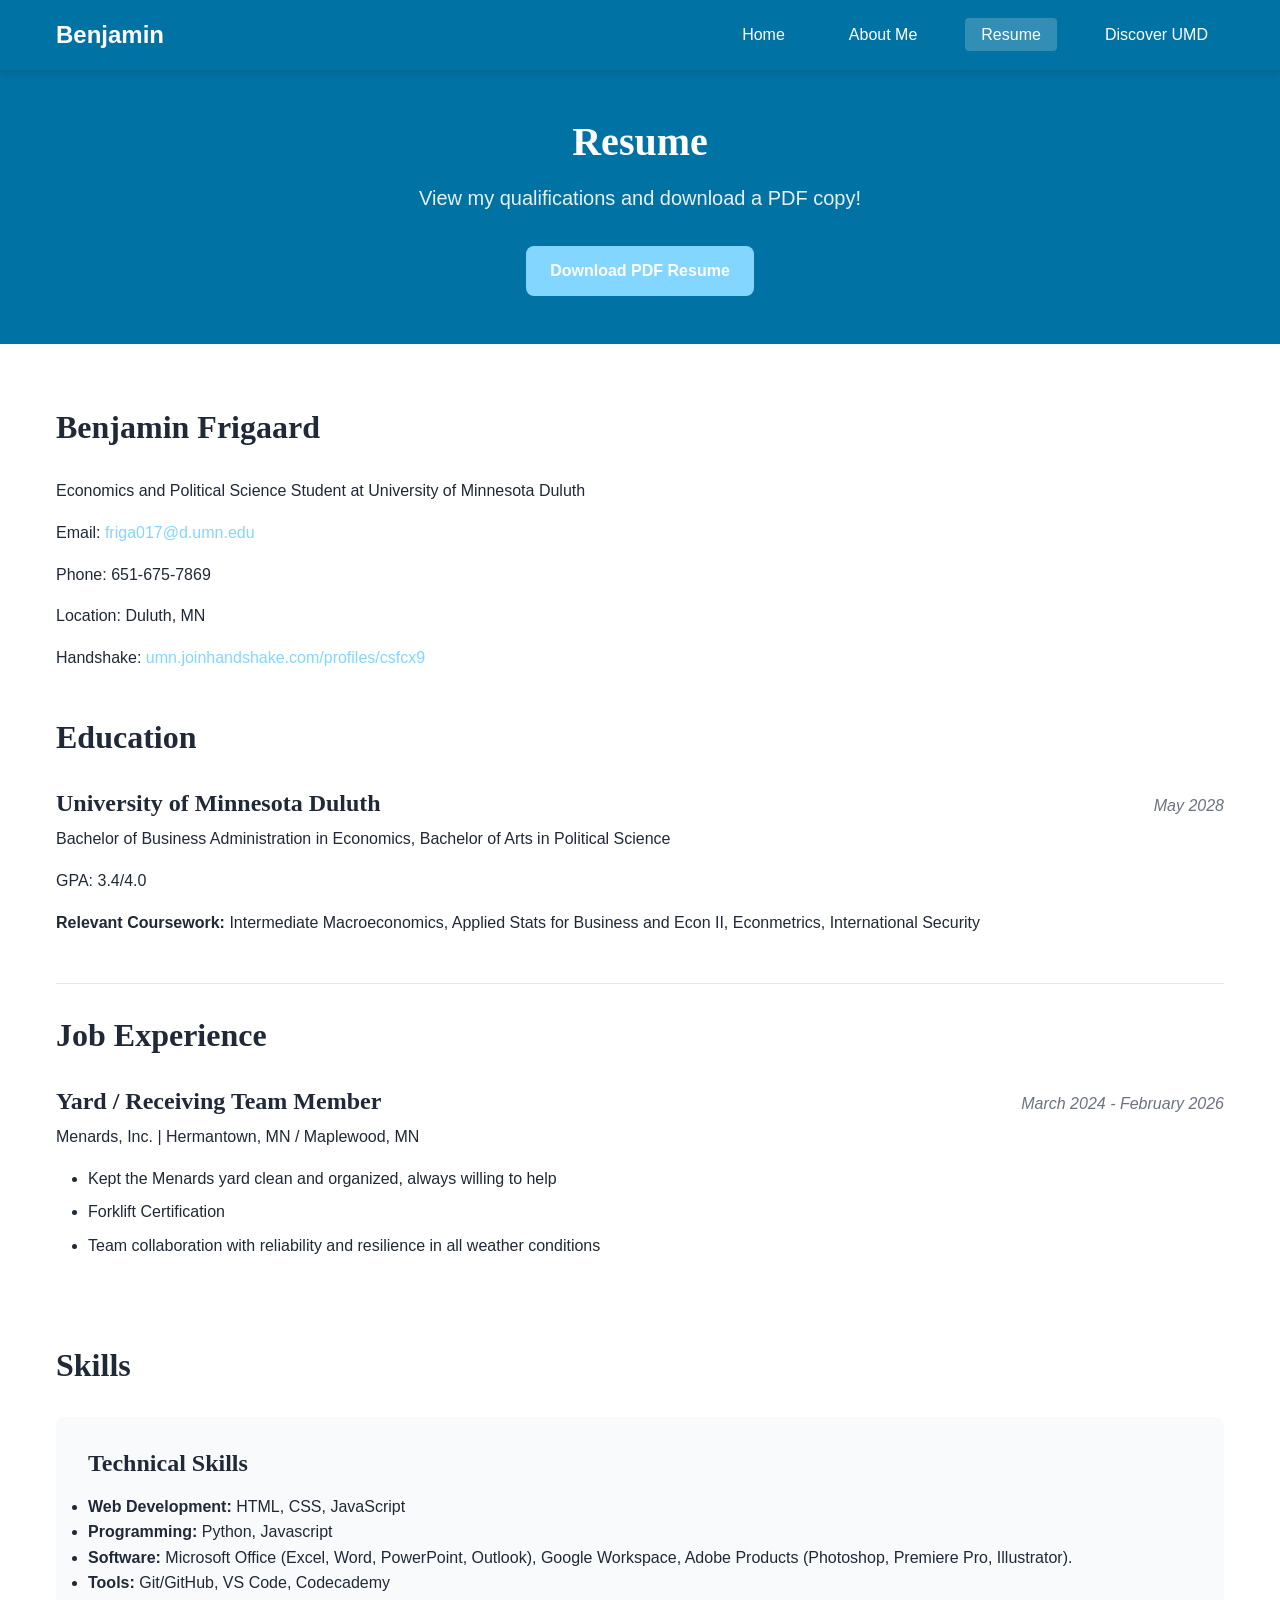
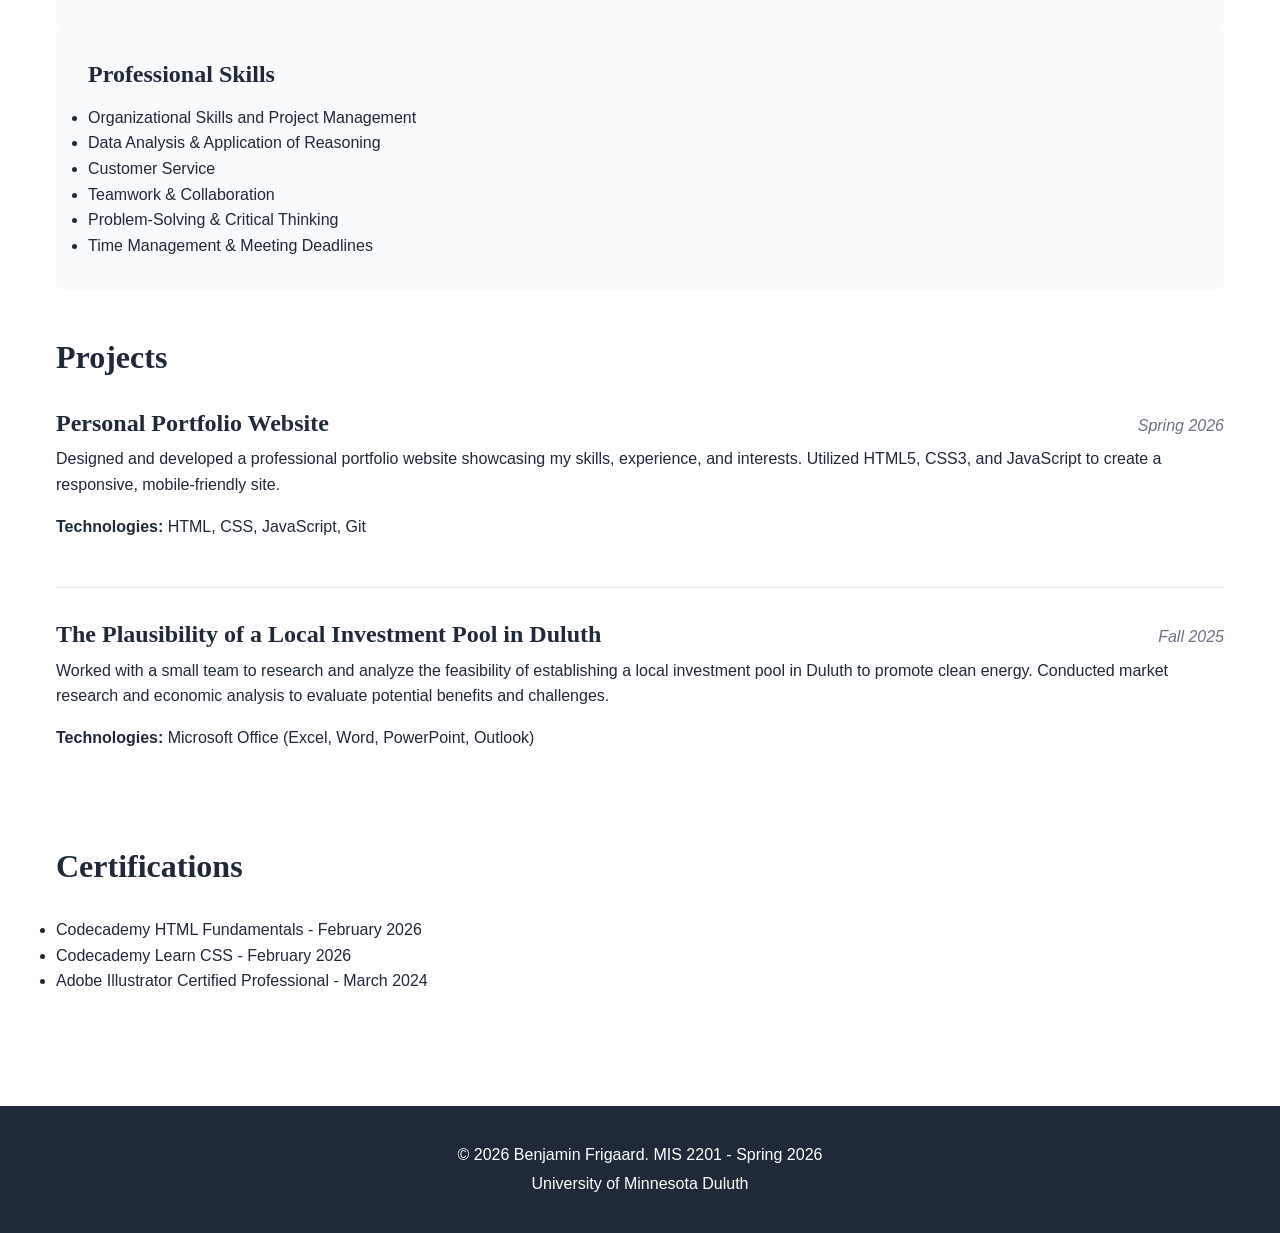
<file: resume.html>
<!DOCTYPE html>
<!-- ==================================================================================
     MIS 2201 PHASE 1: PERSONAL WEBSITE - RESUME PAGE
     ==================================================================================
     
     FILE: resume.html (RESUME PAGE)
     DUE: March 20, 2026, 11:00 AM
     POINTS: 5 pts (out of 22 pts for Required Pages Content)
     
     REQUIREMENTS FOR THIS PAGE:
     ✓ Web-formatted version of your resume
     ✓ Download button for PDF version
     ✓ Education section
     ✓ Experience section  
     ✓ Skills and achievements
     ✓ Professional formatting
     
     INSTRUCTIONS:
     1. Format your resume for the web (HTML) - NOT just paste a Word document
     2. Create a PDF version of your resume and save it in the assets/ folder
     3. Include all standard resume sections
     4. Keep formatting professional and clean
     
     ================================================================================== -->

<html lang="en">

<head>
    <meta charset="UTF-8">
    <meta name="viewport" content="width=device-width, initial-scale=1.0">
    <meta name="description" content="[YOUR NAME] - Professional Resume">

    <!-- ACTION REQUIRED: Replace [YOUR NAME] -->
    <title>Benjamin - Resume | Personal Portfolio</title>

    <link rel="stylesheet" href="css/style.css">
</head>

<body>

    <!-- NAVIGATION - SAME ON ALL PAGES -->
    <nav class="navbar">
        <div class="container">
            <div class="logo">
                <a href="index.html">Benjamin</a>
            </div>
            <ul class="nav-menu">
                <li><a href="index.html">Home</a></li>
                <li><a href="about.html">About Me</a></li>
                <li><a href="resume.html" class="active">Resume</a></li>
                <li><a href="discover-umd.html">Discover UMD</a></li>
            </ul>
            <div class="hamburger">
                <span></span>
                <span></span>
                <span></span>
            </div>
        </div>
    </nav>

    <!-- =============================================================================
         RESUME HEADER WITH PDF DOWNLOAD
         =============================================================================
         REQUIRED (Part of 5 pts for Resume Page):
         - Download button for PDF version of resume
         
         PDF CREATION INSTRUCTIONS:
         1. Create your resume in Microsoft Word, Google Docs, or similar
         2. Export/Save as PDF format
         3. Name it professionally: "YourName-Resume.pdf" (e.g., "Sarah-Johnson-Resume.pdf")
         4. Save the PDF file in the assets/ folder
         5. Update the href link below to match your filename
         
         FILE FORMAT:
         - Must be PDF (not .doc, .docx, or other formats)
         - Keep file size under 2MB (compress if needed)
         - Ensure PDF is readable and professional
         
         WHY PDF?
         - Universal format, opens on any device
         - Preserves formatting exactly as you designed it
         - Professional standard for resume submissions
         - Easy for employers to print or save
         ============================================================================= -->
    <header class="page-header resume-header">
        <div class="container">
            <h1>Resume</h1>
            <p>View my qualifications and download a PDF copy!</p>

            <!-- PDF DOWNLOAD BUTTON - ACTION REQUIRED -->
            <a href="assets/Benjamin-Frigaard-Resume.pdf" download class="btn btn-download">
                Download PDF Resume
            </a>
            <!-- ^^^ REPLACE:
                 Change href="assets/sample-resume.pdf" to YOUR PDF filename
                 Example: href="assets/John-Smith-Resume.pdf"
                 
                 The "download" attribute makes it download instead of opening in browser
             -->
        </div>
    </header>

    <!-- =============================================================================
         WEB-FORMATTED RESUME CONTENT
         =============================================================================
         REQUIRED (Part of 5 pts for Resume Page):
         - Web-formatted version (not just an image of your resume)
         - Professional formatting
         - All standard resume sections
         
         IMPORTANT: This is NOT copying/pasting from Word!
         You need to format it properly with HTML semantic elements.
         
         STANDARD RESUME SECTIONS TO INCLUDE:
         ✓ Contact Information
         ✓ Education
         ✓ Work Experience  
         ✓ Skills
         ✓ Projects (optional but recommended)
         ✓ Leadership/Activities (optional)
         ✓ Certifications (if applicable)
         
         TIPS FOR A STRONG RESUME:
         - Use action verbs (Developed, Managed, Created, Analyzed, etc.)
         - Quantify achievements when possible (Increased sales by 20%, Managed team of 5, etc.)
         - Tailor to your target industry/roles
         - Keep it concise - aim for 1 page
         - No typos or grammatical errors!
         ============================================================================= -->
    <section class="resume-content">
        <div class="container">

            <!-- =================================================================
                 CONTACT INFORMATION
                 ================================================================= -->
            <div class="resume-section contact-info">
                <!-- ACTION REQUIRED: Replace with YOUR information -->
                <h2>Benjamin Frigaard</h2>
                <p class="job-title">Economics and Political Science Student at University of Minnesota Duluth</p>

                <div class="contact-details">
                    <p>Email: <a href="mailto:your.email@d.umn.edu">friga017@d.umn.edu</a></p>
                    <!-- ^^^ REPLACE with your email -->

                    <p>Phone: 651-675-7869</p>
                    <!-- ^^^ REPLACE with your phone number -->

                    <p>Location: Duluth, MN</p>
                    <!-- ^^^ REPLACE with your location (can be general like "Duluth, MN" or "Greater Minneapolis Area") -->

                    <p>Handshake: <a href="https://umn.joinhandshake.com/profiles/csfcx9"
                            target="_blank">umn.joinhandshake.com/profiles/csfcx9</a></p>
                    <!-- ^^^ REPLACE with your Handshake profile (optional but professional)
                         If you don't have Handshake, you can delete this line or add your LinkedIn instead
                     -->
                </div>
            </div>

            <!-- =================================================================
                 EDUCATION SECTION
                 =================================================================
                 REQUIRED - All students should list their UMD education
                 
                 WHAT TO INCLUDE:
                 - School name (University of Minnesota Duluth)
                 - Degree you're pursuing (Bachelor of Science in [Your Major])
                 - Expected graduation date
                 - GPA (if 3.0 or higher - optional)
                 - Relevant coursework (optional)
                 - Honors/Awards (Dean's List, scholarships, etc.)
                 ================================================================= -->
            <div class="resume-section education">
                <h2>Education</h2>

                <!-- UMD Education - ACTION REQUIRED -->
                <div class="resume-item">
                    <div class="item-header">
                        <h3>University of Minnesota Duluth</h3>
                        <span class="date">May 2028</span>
                        <!-- ^^^ REPLACE with your expected graduation date
                             Example: "Expected Graduation: May 2027" or "Expected Graduation: December 2026"
                         -->
                    </div>
                    <p class="degree">Bachelor of Business Administration in Economics, Bachelor of Arts in Political Science</p>
                    <!-- ^^^ REPLACE with your actual major
                         Examples: "Bachelor of Science in Management Information Systems"
                                   "Bachelor of Business Administration in Finance"
                                   "Bachelor of Science in Marketing"
                     -->

                    <p class="gpa">GPA: 3.4/4.0</p>
                    <!-- ^^^ REPLACE with your GPA (optional - only include if 3.0 or higher)
                         If GPA is below 3.0, you can delete this line - no problem!
                     -->

                    <!-- OPTIONAL: Relevant Coursework -->
                    <p class="coursework"><strong>Relevant Coursework:</strong> Intermediate Macroeconomics, Applied Stats for Business and Econ II, Econmetrics,
                        International Security</p>
                    <!-- ^^^ REPLACE with your relevant courses
                         Examples: "Database Management, Web Development, Business Analytics, Project Management"
                         This is optional - delete if you prefer not to include it
                     -->

                <!-- OPTIONAL: Previous Education (High School, Community College, etc.) -->
                <!-- Typically you don't need to list high school once in college, but you can if space permits -->
                <!--
                <div class="resume-item">
                    <div class="item-header">
                        <h3>[Previous School Name]</h3>
                        <span class="date">[Graduation Date]</span>
                    </div>
                    <p>[Degree/Diploma], [Additional Details]</p>
                </div>
                -->
            </div>

            <!-- =================================================================
                 WORK EXPERIENCE SECTION
                 =================================================================
                 REQUIRED - List your work experience (jobs, internships)
                 
                 DON'T HAVE MUCH EXPERIENCE YET? That's okay!
                 - Include part-time jobs (retail, food service, etc.)
                 - Include internships (even unpaid)
                 - Include volunteer work
                 - Focus on transferable skills
                 
                 FORMAT FOR EACH JOB:
                 - Job Title
                 - Company Name
                 - Dates (Month Year - Month Year)
                 - 3-5 bullet points describing responsibilities and achievements
                 
                 WRITING GOOD BULLET POINTS:
                 - Start with action verbs (Managed, Developed, Assisted, Created, Analyzed)
                 - Quantify when possible (numbers, percentages, amounts)
                 - Focus on results and achievements, not just duties
                 - Relate to skills employers want
                 
                 EXAMPLES:
                 ✓ GOOD: "Increased customer satisfaction scores by 15% through improved service protocols"
                 ✗ BAD: "Helped customers"
                 ✓ GOOD: "Managed inventory system tracking 500+ products valued at $50,000"
                 ✗ BAD: "Did inventory"
                 ================================================================= -->
            <div class="resume-section experience">
                <h2>Job Experience</h2>

                <!-- JOB #1 - ACTION REQUIRED -->
                <div class="resume-item">
                    <div class="item-header">
                        <h3>Yard / Receiving Team Member</h3>
                        <span class="date">March 2024 - February 2026</span>
                        <!-- ^^^ REPLACE with dates. Use "Present" if you still work there.
                             Example: "June 2023 - Present" or "May 2022 - August 2023"
                         -->
                    </div>
                    <p class="company">Menards, Inc. | Hermantown, MN / Maplewood, MN</p>
                    <!-- ^^^ REPLACE with company name and location -->

                    <ul class="responsibilities">
                        <li>Kept the Menards yard clean and organized, always willing to help</li>
                        <!-- ^^^ REPLACE with YOUR accomplishments
                             Example: "Managed daily operations of retail store serving 200+ customers per day"
                         -->
                        <li>Forklift Certification</li>
                        <li> Team collaboration with reliability and resilience in all weather conditions</li>
                        <!-- TIP: 3-5 bullet points per job is ideal -->
                    </ul>
                </div>

              

                <!-- ADD MORE JOBS AS NEEDED - Copy/paste the above structure -->

                <!-- IF YOU DON'T HAVE WORK EXPERIENCE YET:
                     Replace "Professional Experience" with "Experience" and include:
                     - Volunteer work
                     - School projects
                     - Leadership roles in clubs/organizations
                     - Personal projects
                     Example: "Class Project Manager - MIS 2201 Semester Project"
                 -->
            </div>

            <!-- =================================================================
                 SKILLS SECTION
                 =================================================================
                 REQUIRED - Showcase your technical and professional skills
                 
                 GROUP YOUR SKILLS BY CATEGORY:
                 - Technical Skills (software, programming languages, tools)
                 - Business Skills (project management, data analysis, etc.)
                 - Soft Skills (communication, teamwork, problem-solving)
                 
                 BE HONEST - Only list skills you actually have!
                 Employers may test you on these in interviews.
                 
                 RELEVANT SKILLS FOR MIS STUDENTS:
                 - From this class: HTML, CSS, JavaScript
                 - Other coursework: SQL, Excel, PowerPoint, Word
                 - Software: Microsoft Office, Google Workspace
                 - Analytics: Data visualization, report writing
                 - Soft skills: Communication, teamwork, time management
                 ================================================================= -->
            <div class="resume-section skills">
                <h2>Skills</h2>

                <!-- TECHNICAL SKILLS - ACTION REQUIRED -->
                <div class="skill-category">
                    <h3>Technical Skills</h3>
                    <ul>
                        <li><strong>Web Development:</strong> HTML, CSS, JavaScript</li>
                        <!-- ^^^ You learned these in MIS 2201 - definitely include! -->

                        <li><strong>Programming:</strong> Python, Javascript</li>
                        <!-- ^^^ REPLACE with languages you've learned. If none yet, delete this line. -->

                        <li><strong>Software:</strong> Microsoft Office (Excel, Word, PowerPoint, Outlook), Google
                            Workspace, Adobe Products (Photoshop, Premiere Pro, Illustrator).</li>
                        <!-- ^^^ REPLACE with software you're proficient in -->

                        <li><strong>Tools:</strong> Git/GitHub, VS Code, Codecademy</li>
                        <!-- ^^^ REPLACE with developer tools you've used -->
                    </ul>
                </div>

                <!-- BUSINESS/PROFESSIONAL SKILLS - ACTION REQUIRED -->
                <div class="skill-category">
                    <h3>Professional Skills</h3>
                    <ul>
                        <li>Organizational Skills and Project Management</li>
                        <li>Data Analysis & Application of Reasoning</li>
                        <li>Customer Service</li>
                        <li>Teamwork & Collaboration</li>
                        <li>Problem-Solving & Critical Thinking</li>
                        <li>Time Management & Meeting Deadlines</li>
                        <!-- ^^^ REPLACE/MODIFY based on YOUR strengths
                             These are examples - pick the ones that truly represent you
                         -->
                    </ul>
                </div>
            </div>

            <!-- =================================================================
                 PROJECTS SECTION (OPTIONAL but highly recommended!)
                 =================================================================
                 Including projects shows initiative and practical application of skills
                 
                 WHAT TO INCLUDE:
                 - This website you're building!
                 - Class projects that demonstrate skills
                 - Personal projects
                 - Hackathon projects
                 - Open source contributions
                 
                 FOR EACH PROJECT:
                 - Project name
                 - Brief description (1-2 sentences)
                 - Technologies used
                 - Outcome/result (optional: link to live project)
                 ================================================================= -->
            <div class="resume-section projects">
                <h2>Projects</h2>

                <!-- THIS WEBSITE - Definitely include it! -->
                <div class="resume-item">
                    <div class="item-header">
                        <h3>Personal Portfolio Website</h3>
                        <span class="date">Spring 2026</span>
                    </div>
                    <p>Designed and developed a professional portfolio website showcasing my skills, experience, and
                        interests.
                        Utilized HTML5, CSS3, and JavaScript to create a responsive, mobile-friendly site.</p>
                    <p><strong>Technologies:</strong> HTML, CSS, JavaScript, Git</p>
                    <!-- ^^^ You can customize this, but definitely include this project! It's proof of your work. -->
                </div>

                <!-- OTHER PROJECTS - ACTION REQUIRED -->
                <div class="resume-item">
                    <div class="item-header">
                        <h3>The Plausibility of a Local Investment Pool in Duluth</h3>
                        <span class="date">Fall 2025</span>
                    </div>
                    <p>Worked with a small team to research and analyze the feasibility of establishing a local investment pool in Duluth
                        to promote clean energy. Conducted market research and economic analysis to evaluate potential benefits and challenges.
                    </p>
                    <p><strong>Technologies:</strong> Microsoft Office (Excel, Word, PowerPoint, Outlook)</p>
                </div>

                <!-- ADD MORE PROJECTS as needed - or delete this section if you only have the website -->
            </div>

            <!-- =================================================================
                 LEADERSHIP & ACTIVITIES (OPTIONAL)
                 =================================================================
                 Shows you're well-rounded and engaged
                 Include: clubs, student organizations, volunteer work, athletics
                 ================================================================= -->
          

                <!-- EXAMPLES:
                     - "LSBE Student Association - Member, Fall 2024-Present"
                     - "Campus Volunteer Program - Volunteer Tutor, Spring 2025"
                     - "Intramural Basketball - Team Captain, 2024-2025"
                     
                     Delete this entire section if you don't have activities yet - that's okay!
                 -->
            </div>

            <!-- =================================================================
                 CERTIFICATIONS (OPTIONAL)
                 =================================================================
                 Include professional certifications, licenses, online course completions
                 
                 EXAMPLES:
                 - Codecademy HTML & CSS Certifications (from this class!)
                 - Google Analytics Certification
                 - Microsoft Office Specialist
                 - First Aid/CPR (if relevant to target jobs)
                 ================================================================= -->
            <div class="resume-section certifications">
                <h2>Certifications</h2>
                <ul>
                    <li>Codecademy HTML Fundamentals - February 2026</li>
                    <li>Codecademy Learn CSS - February 2026</li>
                    <!-- ^^^ You completed these for this class - include them! -->

                    <li>Adobe Illustrator Certified Professional - March 2024</li>
                    <!-- ^^^ Add any other certifications or delete if none -->
                </ul>
                <!-- Delete entire section if you don't have certifications other than Codecademy -->
            </div>

        </div>
    </section>

    <footer>
        <div class="container">
            <p>&copy; 2026 Benjamin Frigaard. MIS 2201 - Spring 2026</p>
            <p>University of Minnesota Duluth</p>
        </div>
    </footer>

    <script src="js/script.js"></script>

</body>

</html>

<!-- ==================================================================================
     SUBMISSION CHECKLIST FOR resume.html (Resume Page)
     ==================================================================================
     
     Before submitting, verify YOU HAVE:
     ✓ Created a PDF version of your resume and saved it in assets/ folder
     ✓ Updated PDF download button with correct filename
     ✓ Filled in ALL resume sections with YOUR information
     ✓ Contact information (email, phone, LinkedIn)
     ✓ Education section (UMD degree, expected graduation, GPA if 3.0+)
     ✓ Work experience (at least one job/internship/volunteer role)
     ✓ Skills section (technical and professional)
     ✓ Included this website project in Projects section
     ✓ Used action verbs and quantified achievements
     ✓ Proofread for typos and grammar errors
     ✓ Professional formatting maintained
     ✓ Tested PDF download button works
     ✓ Page looks good on desktop and mobile
     
     GRADING: This page is worth 5 points out of 22 total for Required Pages
     
     RESUME TIPS:
     - Keep resume to ONE PAGE (employers spend 6-10 seconds scanning resumes)
     - Use consistent formatting (same font sizes, spacing, bullet styles)
     - Focus on achievements and results, not just job duties
     - Tailor your resume to your target industry/roles
     - No personal information (age, marital status, photo on resume itself)
     - Save your PDF with a professional name: "FirstName-LastName-Resume.pdf"
     
     PDF FILE CHECK:
     ✓ File is actually PDF format (not .doc or .docx)
     ✓ File size is under 2MB
     ✓ PDF is readable and properly formatted
     ✓ PDF saved in assets/ folder
     ✓ Filename is professional (FirstName-LastName-Resume.pdf)
     
     ================================================================================== -->
</file>
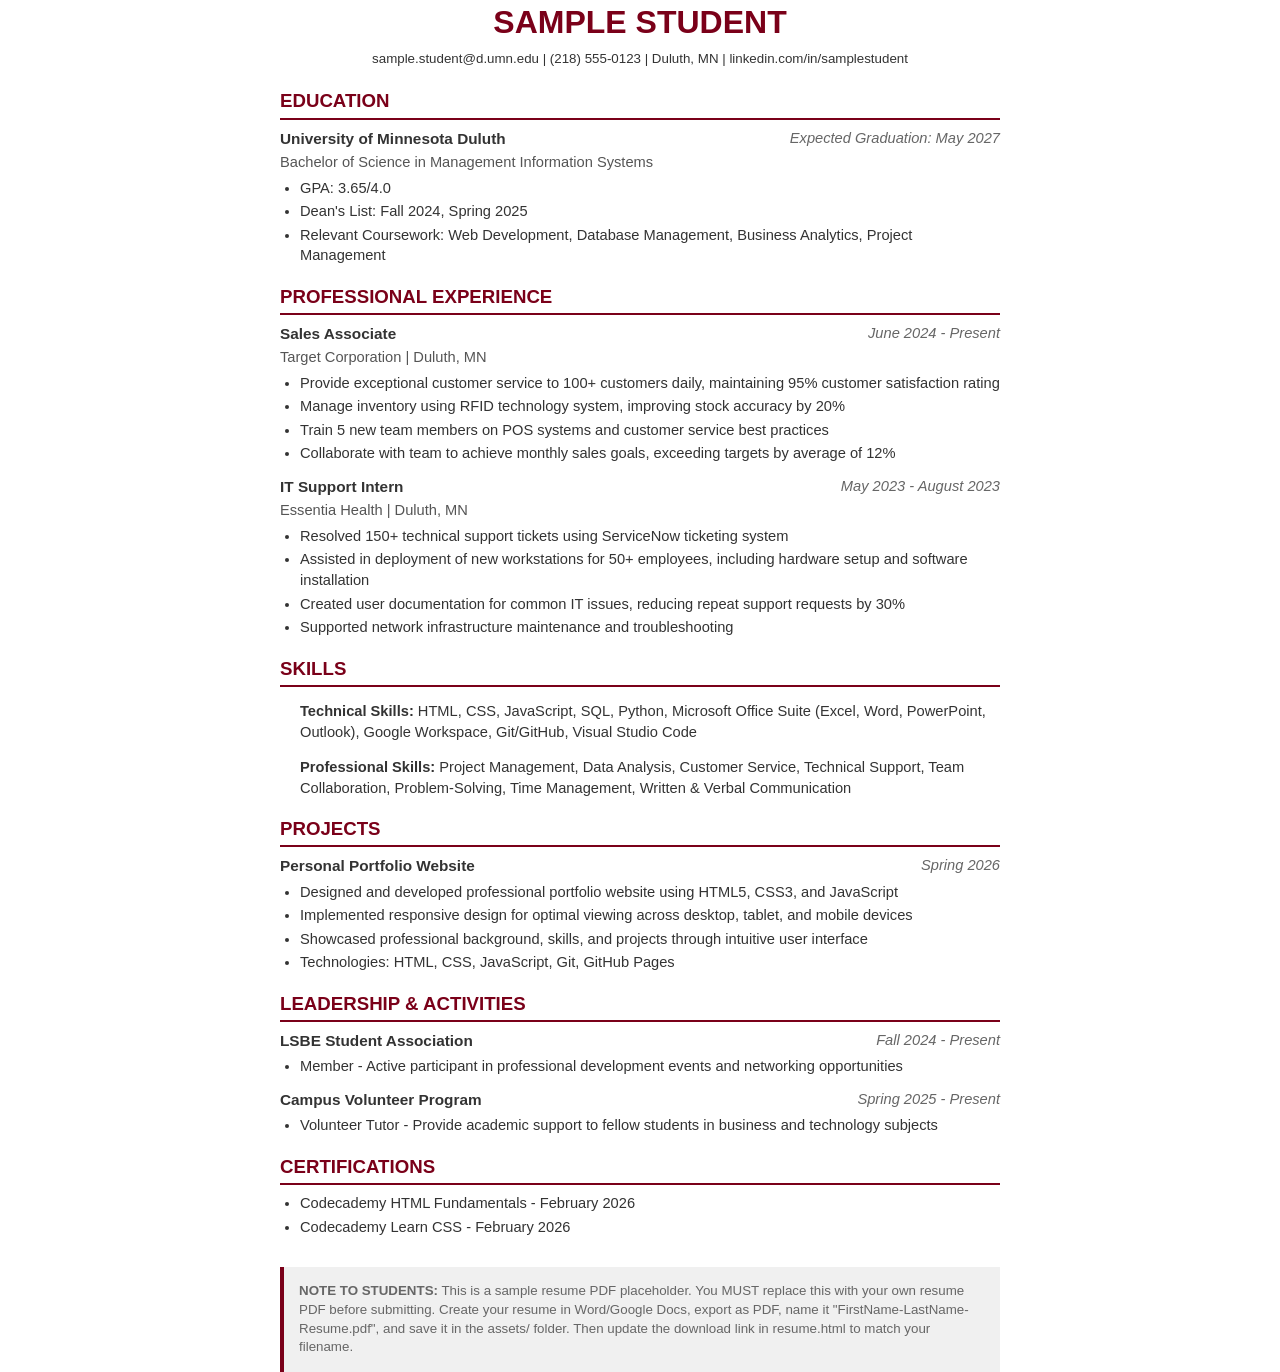
<file: assets/temp-resume.html>
<!DOCTYPE html>
<html>

<head>
    <meta charset="UTF-8">
    <title>Sample Student Resume</title>
    <style>
        @page {
            size: letter;
            margin: 0.5in;
        }

        body {
            font-family: 'Arial', sans-serif;
            font-size: 11pt;
            line-height: 1.4;
            color: #333;
            max-width: 7.5in;
            margin: 0 auto;
        }

        h1 {
            text-align: center;
            font-size: 24pt;
            margin: 0 0 5px 0;
            color: #7a0019;
        }

        .contact {
            text-align: center;
            margin-bottom: 20px;
            font-size: 10pt;
        }

        .contact a {
            color: #333;
            text-decoration: none;
        }

        h2 {
            font-size: 14pt;
            border-bottom: 2px solid #7a0019;
            padding-bottom: 3px;
            margin-top: 18px;
            margin-bottom: 8px;
            color: #7a0019;
        }

        .job-header {
            display: flex;
            justify-content: space-between;
            margin-bottom: 3px;
        }

        .job-title {
            font-weight: bold;
            font-size: 11.5pt;
        }

        .date {
            font-style: italic;
            color: #666;
        }

        .company {
            margin-bottom: 5px;
            color: #555;
        }

        ul {
            margin: 5px 0 12px 20px;
            padding: 0;
        }

        li {
            margin-bottom: 3px;
        }

        .skills-grid {
            margin-left: 20px;
        }

        .note {
            margin-top: 30px;
            padding: 15px;
            background-color: #f0f0f0;
            border-left: 4px solid #7a0019;
            font-size: 10pt;
            color: #666;
        }
    </style>
</head>

<body>
    <h1>SAMPLE STUDENT</h1>
    <div class="contact">
        sample.student@d.umn.edu | (218) 555-0123 | Duluth, MN |
        <a href="https://linkedin.com/in/samplestudent">linkedin.com/in/samplestudent</a>
    </div>

    <h2>EDUCATION</h2>
    <div class="job-header">
        <span class="job-title">University of Minnesota Duluth</span>
        <span class="date">Expected Graduation: May 2027</span>
    </div>
    <div class="company">Bachelor of Science in Management Information Systems</div>
    <ul>
        <li>GPA: 3.65/4.0</li>
        <li>Dean's List: Fall 2024, Spring 2025</li>
        <li>Relevant Coursework: Web Development, Database Management, Business Analytics, Project Management</li>
    </ul>

    <h2>PROFESSIONAL EXPERIENCE</h2>
    <div class="job-header">
        <span class="job-title">Sales Associate</span>
        <span class="date">June 2024 - Present</span>
    </div>
    <div class="company">Target Corporation | Duluth, MN</div>
    <ul>
        <li>Provide exceptional customer service to 100+ customers daily, maintaining 95% customer satisfaction rating
        </li>
        <li>Manage inventory using RFID technology system, improving stock accuracy by 20%</li>
        <li>Train 5 new team members on POS systems and customer service best practices</li>
        <li>Collaborate with team to achieve monthly sales goals, exceeding targets by average of 12%</li>
    </ul>

    <div class="job-header">
        <span class="job-title">IT Support Intern</span>
        <span class="date">May 2023 - August 2023</span>
    </div>
    <div class="company">Essentia Health | Duluth, MN</div>
    <ul>
        <li>Resolved 150+ technical support tickets using ServiceNow ticketing system</li>
        <li>Assisted in deployment of new workstations for 50+ employees, including hardware setup and software
            installation</li>
        <li>Created user documentation for common IT issues, reducing repeat support requests by 30%</li>
        <li>Supported network infrastructure maintenance and troubleshooting</li>
    </ul>

    <h2>SKILLS</h2>
    <div class="skills-grid">
        <p><strong>Technical Skills:</strong> HTML, CSS, JavaScript, SQL, Python, Microsoft Office Suite (Excel, Word,
            PowerPoint, Outlook), Google Workspace, Git/GitHub, Visual Studio Code</p>
        <p><strong>Professional Skills:</strong> Project Management, Data Analysis, Customer Service, Technical Support,
            Team Collaboration, Problem-Solving, Time Management, Written & Verbal Communication</p>
    </div>

    <h2>PROJECTS</h2>
    <div class="job-header">
        <span class="job-title">Personal Portfolio Website</span>
        <span class="date">Spring 2026</span>
    </div>
    <ul>
        <li>Designed and developed professional portfolio website using HTML5, CSS3, and JavaScript</li>
        <li>Implemented responsive design for optimal viewing across desktop, tablet, and mobile devices</li>
        <li>Showcased professional background, skills, and projects through intuitive user interface</li>
        <li>Technologies: HTML, CSS, JavaScript, Git, GitHub Pages</li>
    </ul>

    <h2>LEADERSHIP & ACTIVITIES</h2>
    <div class="job-header">
        <span class="job-title">LSBE Student Association</span>
        <span class="date">Fall 2024 - Present</span>
    </div>
    <ul>
        <li>Member - Active participant in professional development events and networking opportunities</li>
    </ul>

    <div class="job-header">
        <span class="job-title">Campus Volunteer Program</span>
        <span class="date">Spring 2025 - Present</span>
    </div>
    <ul>
        <li>Volunteer Tutor - Provide academic support to fellow students in business and technology subjects</li>
    </ul>

    <h2>CERTIFICATIONS</h2>
    <ul>
        <li>Codecademy HTML Fundamentals - February 2026</li>
        <li>Codecademy Learn CSS - February 2026</li>
    </ul>

    <div class="note">
        <strong>NOTE TO STUDENTS:</strong> This is a sample resume PDF placeholder. You MUST replace this with your own
        resume PDF before submitting. Create your resume in Word/Google Docs, export as PDF, name it
        "FirstName-LastName-Resume.pdf", and save it in the assets/ folder. Then update the download link in resume.html
        to match your filename.
    </div>
</body>

</html>
</file>
<file: css/style.css>
/* ==================================================================================
   MIS 2201 PHASE 1: PERSONAL WEBSITE STYLESHEET
   ==================================================================================
   
   FILE: style.css
   PURPOSE: Main stylesheet for your personal portfolio website
   
   WHAT THIS FILE DOES:
   - Controls all visual styling (colors, fonts, layouts, spacing)
   - Makes your website responsive (looks good on phones, tablets, desktops)
   - Creates animations and interactive effects
   - Ensures consistent design across all pages
   
   ================================================================================== 
   
   CSS BASICS FOR STUDENTS
   ==================================================================================
   
   CSS (Cascading Style Sheets) controls how your HTML looks. It uses "selectors"
   to target HTML elements and apply styles to them.
   
   ANATOMY OF A CSS RULE:
   ```
   selector {
       property: value;
       another-property: another-value;
   }
   ```
   
   EXAMPLE:
   ```
   h1 {
       color: red;
       font-size: 24px;
   }
   ```
   This makes all <h1> headings red and 24 pixels tall.
   
   ================================================================================== 
   
   CUSTOMIZING THIS STYLESHEET
   ==================================================================================
   
   YOU DON'T NEED TO MODIFY THIS FILE TO COMPLETE THE PROJECT!
   
   However, if you want to customize your website's appearance, here are the
   easiest ways to do it:
   
   1. CHANGE COLORS (See CSS Variables section below)
      - Scroll down to :root { } section
      - Change the color values
      - Example: Change --primary-color from #7a0019 to #ff0000 for red
   
   2. CHANGE FONTS
      - Find the --font-primary and --font-heading variables
      - Replace with different font families
      - Example: --font-primary: 'Arial', sans-serif;
   
   3. ADJUST SPACING
      - Modify the --spacing variables to make things closer or further apart
   
   4. CHANGE BORDER RADIUS
      - Adjust --radius variables to make corners more or less rounded
   
   Make changes carefully and test in your browser after each change!
   
   ================================================================================== 
   
   CSS VARIABLES (Custom Properties)
   ==================================================================================
   
   CSS Variables let you define values once and reuse them throughout the file.
   This makes it easy to change colors, fonts, or spacing in one place.
   
   HOW TO USE:
   - Define: --variable-name: value; (in :root)
   - Use: var(--variable-name) anywhere in the file
   
   EXAMPLE:
   ```
   :root {
       --my-color: blue;
   }
   
   h1 {
       color: var(--my-color);  (h1 will be blue)
   }
   ```
   
   TIP: Change the values below to customize your entire website's look!

==================================================================================*/

/* ===== CSS VARIABLES ===== */
:root {
    /* Colors - Customize these! */
    --primary-color: #0072a3;
    /* UMD Maroon */
    --secondary-color: #ffcc33;
    /* UMD Gold */
    --accent-color: #83d6ff;
    /* Blue accent */
    --text-primary: #1f2937;
    /* Dark gray */
    --text-secondary: #6b7280;
    /* Medium gray */
    --background: #ffffff;
    /* White */
    --background-light: #f9fafb;
    /* Light gray */
    --border-color: #e5e7eb;
    /* Border gray */

    /* Fonts */
    --font-primary: 'Segoe UI', Tahoma, Geneva, Verdana, sans-serif;
    --font-heading: 'Georgia', serif;

    /* Spacing */
    --spacing-xs: 0.5rem;
    --spacing-sm: 1rem;
    --spacing-md: 2rem;
    --spacing-lg: 3rem;
    --spacing-xl: 4rem;

    /* Border Radius */
    --radius-sm: 0.25rem;
    --radius-md: 0.5rem;
    --radius-lg: 1rem;

    /* Shadows */
    --shadow-sm: 0 1px 2px rgba(0, 0, 0, 0.05);
    --shadow-md: 0 4px 6px rgba(0, 0, 0, 0.1);
    --shadow-lg: 0 10px 15px rgba(0, 0, 0, 0.1);
}

/* ===== RESET & BASE STYLES ===== */
* {
    margin: 0;
    padding: 0;
    box-sizing: border-box;
}

html {
    scroll-behavior: smooth;
}

body {
    font-family: var(--font-primary);
    color: var(--text-primary);
    line-height: 1.6;
    background-color: var(--background);
}

.container {
    max-width: 1200px;
    margin: 0 auto;
    padding: 0 var(--spacing-sm);
}

/* ===== TYPOGRAPHY ===== */
h1,
h2,
h3,
h4,
h5,
h6 {
    font-family: var(--font-heading);
    line-height: 1.2;
    margin-bottom: var(--spacing-sm);
    color: var(--text-primary);
}

h1 {
    font-size: 2.5rem;
}

h2 {
    font-size: 2rem;
    margin-bottom: var(--spacing-md);
}

h3 {
    font-size: 1.5rem;
}

p {
    margin-bottom: var(--spacing-sm);
}

a {
    color: var(--accent-color);
    text-decoration: none;
    transition: color 0.3s ease;
}

a:hover {
    color: var(--primary-color);
    text-decoration: underline;
}

/* ===== NAVIGATION ===== */
.navbar {
    background-color: var(--primary-color);
    color: white;
    padding: var(--spacing-sm) 0;
    box-shadow: var(--shadow-md);
    position: sticky;
    top: 0;
    z-index: 1000;
}

.navbar .container {
    display: flex;
    justify-content: space-between;
    align-items: center;
}

.logo a {
    color: white;
    font-size: 1.5rem;
    font-weight: bold;
    text-decoration: none;
}

.nav-menu {
    display: flex;
    list-style: none;
    gap: var(--spacing-md);
}

.nav-menu a {
    color: white;
    padding: 0.5rem 1rem;
    border-radius: var(--radius-sm);
    transition: background-color 0.3s ease;
}

.nav-menu a:hover,
.nav-menu a.active {
    background-color: rgba(255, 255, 255, 0.2);
    text-decoration: none;
}

/* Hamburger Menu (Mobile) */
.hamburger {
    display: none;
    flex-direction: column;
    cursor: pointer;
    gap: 4px;
}

.hamburger span {
    width: 25px;
    height: 3px;
    background-color: white;
    transition: 0.3s;
}

/* ===== HERO SECTION ===== */
.hero {
    background: linear-gradient(135deg, var(--primary-color) 0%, var(--accent-color) 100%);
    color: white;
    padding: var(--spacing-xl) 0;
    text-align: center;
}

.hero-content {
    max-width: 800px;
    margin: 0 auto;
}

.headshot {
    width: 200px;
    height: 200px;
    border-radius: 50%;
    object-fit: cover;
    border: 5px solid white;
    box-shadow: var(--shadow-lg);
    margin-bottom: var(--spacing-md);
}

.hero h1 {
    color: white;
    margin-bottom: var(--spacing-sm);
}

.intro {
    font-size: 1.25rem;
    max-width: 600px;
    margin: 0 auto;
}

/* ===== SECTIONS ===== */
section {
    padding: var(--spacing-xl) 0;
}

section:nth-child(even) {
    background-color: var(--background-light);
}

.page-header {
    background-color: var(--primary-color);
    color: white;
    padding: var(--spacing-lg) 0;
    text-align: center;
}

.page-header h1 {
    color: white;
}

.page-header p {
    font-size: 1.25rem;
    opacity: 0.9;
}

/* ===== BUTTONS ===== */
.btn {
    display: inline-block;
    padding: 0.75rem 1.5rem;
    border-radius: var(--radius-md);
    font-weight: bold;
    text-decoration: none;
    transition: all 0.3s ease;
    cursor: pointer;
    border: none;
}

.btn-primary {
    background-color: var(--primary-color);
    color: white;
}

.btn-primary:hover {
    background-color: #5a0013;
    text-decoration: none;
    transform: translateY(-2px);
    box-shadow: var(--shadow-lg);
}

.btn-secondary {
    background-color: var(--secondary-color);
    color: var(--text-primary);
}

.btn-secondary:hover {
    background-color: #e6b800;
    text-decoration: none;
    transform: translateY(-2px);
}

.btn-download {
    background-color: var(--accent-color);
    color: white;
    margin-top: var(--spacing-sm);
}

.btn-download:hover {
    background-color: #1d4ed8;
    text-decoration: none;
}

/* ===== GRIDS ===== */
.hobby-grid,
.highlights-grid,
.reasons-grid,
.facts-grid,
.skills-grid {
    display: grid;
    grid-template-columns: repeat(auto-fit, minmax(250px, 1fr));
    gap: var(--spacing-md);
    margin-top: var(--spacing-md);
}

/* ===== CARDS ===== */
.hobby-card,
.reason-card,
.highlight-item,
.highlight-card,
.company-card {
    background: white;
    padding: var(--spacing-md);
    border-radius: var(--radius-lg);
    box-shadow: var(--shadow-md);
    transition: transform 0.3s ease, box-shadow 0.3s ease;
}

.hobby-card:hover,
.reason-card:hover,
.highlight-item:hover,
.highlight-card:hover {
    transform: translateY(-5px);
    box-shadow: var(--shadow-lg);
}

.hobby-card img {
    width: 100%;
    height: 200px;
    object-fit: cover;
    border-radius: var(--radius-md);
    margin-bottom: var(--spacing-sm);
}

.highlight-item img,
.highlight-card img {
    width: 100%;
    height: auto;
    border-radius: var(--radius-md);
    margin-bottom: var(--spacing-sm);
}

.reason-card .icon {
    font-size: 3rem;
    margin-bottom: var(--spacing-sm);
}

/* ===== VIDEO CONTAINERS ===== */
.video-container {
    position: relative;
    padding-bottom: 56.25%;
    /* 16:9 Aspect Ratio */
    height: 0;
    overflow: hidden;
    max-width: 800px;
    margin: var(--spacing-md) auto;
    border-radius: var(--radius-lg);
    box-shadow: var(--shadow-lg);
}

.video-container iframe,
.video-container video {
    position: absolute;
    top: 0;
    left: 0;
    width: 100%;
    height: 100%;
}

/* ===== RESUME SPECIFIC ===== */
.resume-section {
    margin-bottom: var(--spacing-lg);
}

.resume-item {
    margin-bottom: var(--spacing-md);
    padding-bottom: var(--spacing-md);
    border-bottom: 1px solid var(--border-color);
}

.resume-item:last-child {
    border-bottom: none;
}

.item-header {
    display: flex;
    justify-content: space-between;
    align-items: baseline;
    margin-bottom: var(--spacing-xs);
}

.item-header h3 {
    margin-bottom: 0;
}

.date {
    color: var(--text-secondary);
    font-style: italic;
}

.institution {
    color: var(--text-secondary);
    margin-bottom: var(--spacing-sm);
}

.resume-item ul {
    margin-left: var(--spacing-md);
}

.resume-item li {
    margin-bottom: var(--spacing-xs);
}

.skill-category {
    background: var(--background-light);
    padding: var(--spacing-md);
    border-radius: var(--radius-md);
}

/* ===== COMPANIES (About Page) ===== */
.company-card {
    margin-bottom: var(--spacing-md);
}

.company-header {
    display: flex;
    align-items: center;
    gap: var(--spacing-sm);
    margin-bottom: var(--spacing-md);
}

.company-logo {
    width: 80px;
    height: 80px;
    object-fit: contain;
}

.company-details h4 {
    margin-top: var(--spacing-md);
    color: var(--primary-color);
}

.company-details ul {
    margin-left: var(--spacing-md);
}

/* ===== HOBBY DETAILS (About Page) ===== */
.hobby-detail {
    margin-bottom: var(--spacing-lg);
    padding-bottom: var(--spacing-lg);
    border-bottom: 2px solid var(--border-color);
}

.hobby-detail:last-child {
    border-bottom: none;
}

.hobby-images {
    display: grid;
    grid-template-columns: repeat(auto-fit, minmax(250px, 1fr));
    gap: var(--spacing-sm);
    margin: var(--spacing-md) 0;
}

.hobby-images img {
    width: 100%;
    height: 250px;
    object-fit: cover;
    border-radius: var(--radius-md);
}

/* ===== UMD FACTS ===== */
.facts-grid {
    text-align: center;
}

.fact {
    padding: var(--spacing-md);
}

.fact-number {
    font-size: 2.5rem;
    font-weight: bold;
    color: var(--primary-color);
}

.fact-label {
    color: var(--text-secondary);
    font-size: 0.9rem;
}

/* ===== CTA SECTION ===== */
.cta {
    text-align: center;
    padding: var(--spacing-xl) 0;
    background: linear-gradient(135deg, var(--primary-color) 0%, var(--accent-color) 100%);
    color: white;
}

.cta h2,
.cta p {
    color: white;
}

.cta-buttons {
    display: flex;
    gap: var(--spacing-sm);
    justify-content: center;
    margin-top: var(--spacing-md);
}

/* ===== FOOTER ===== */
footer {
    background-color: var(--text-primary);
    color: white;
    text-align: center;
    padding: var(--spacing-md) 0;
}

footer p {
    margin: 0.25rem 0;
}

/* ===== RESPONSIVE DESIGN ===== */
@media (max-width: 768px) {

    /* Mobile navigation */
    .nav-menu {
        position: fixed;
        left: -100%;
        top: 60px;
        flex-direction: column;
        background-color: var(--primary-color);
        width: 100%;
        text-align: center;
        transition: 0.3s;
        box-shadow: var(--shadow-lg);
        padding: var(--spacing-md) 0;
    }

    .nav-menu.active {
        left: 0;
    }

    .hamburger {
        display: flex;
    }

    /* Typography adjustments */
    h1 {
        font-size: 2rem;
    }

    h2 {
        font-size: 1.75rem;
    }

    /* Grid adjustments */
    .hobby-grid,
    .highlights-grid,
    .reasons-grid {
        grid-template-columns: 1fr;
    }

    /* Header adjustments */
    .item-header {
        flex-direction: column;
        align-items: flex-start;
    }

    /* CTA buttons */
    .cta-buttons {
        flex-direction: column;
        align-items: center;
    }

    .btn {
        width: 80%;
    }
}

/* ===== UTILITY CLASSES ===== */
.text-center {
    text-align: center;
}

.mt-1 {
    margin-top: var(--spacing-sm);
}

.mt-2 {
    margin-top: var(--spacing-md);
}

.mt-3 {
    margin-top: var(--spacing-lg);
}

.mb-1 {
    margin-bottom: var(--spacing-sm);
}

.mb-2 {
    margin-bottom: var(--spacing-md);
}

.mb-3 {
    margin-bottom: var(--spacing-lg);
}

/* ===== ANIMATIONS ===== */
@keyframes fadeIn {
    from {
        opacity: 0;
        transform: translateY(20px);
    }

    to {
        opacity: 1;
        transform: translateY(0);
    }
}

.fade-in {
    animation: fadeIn 0.6s ease-out;
}
</file>
